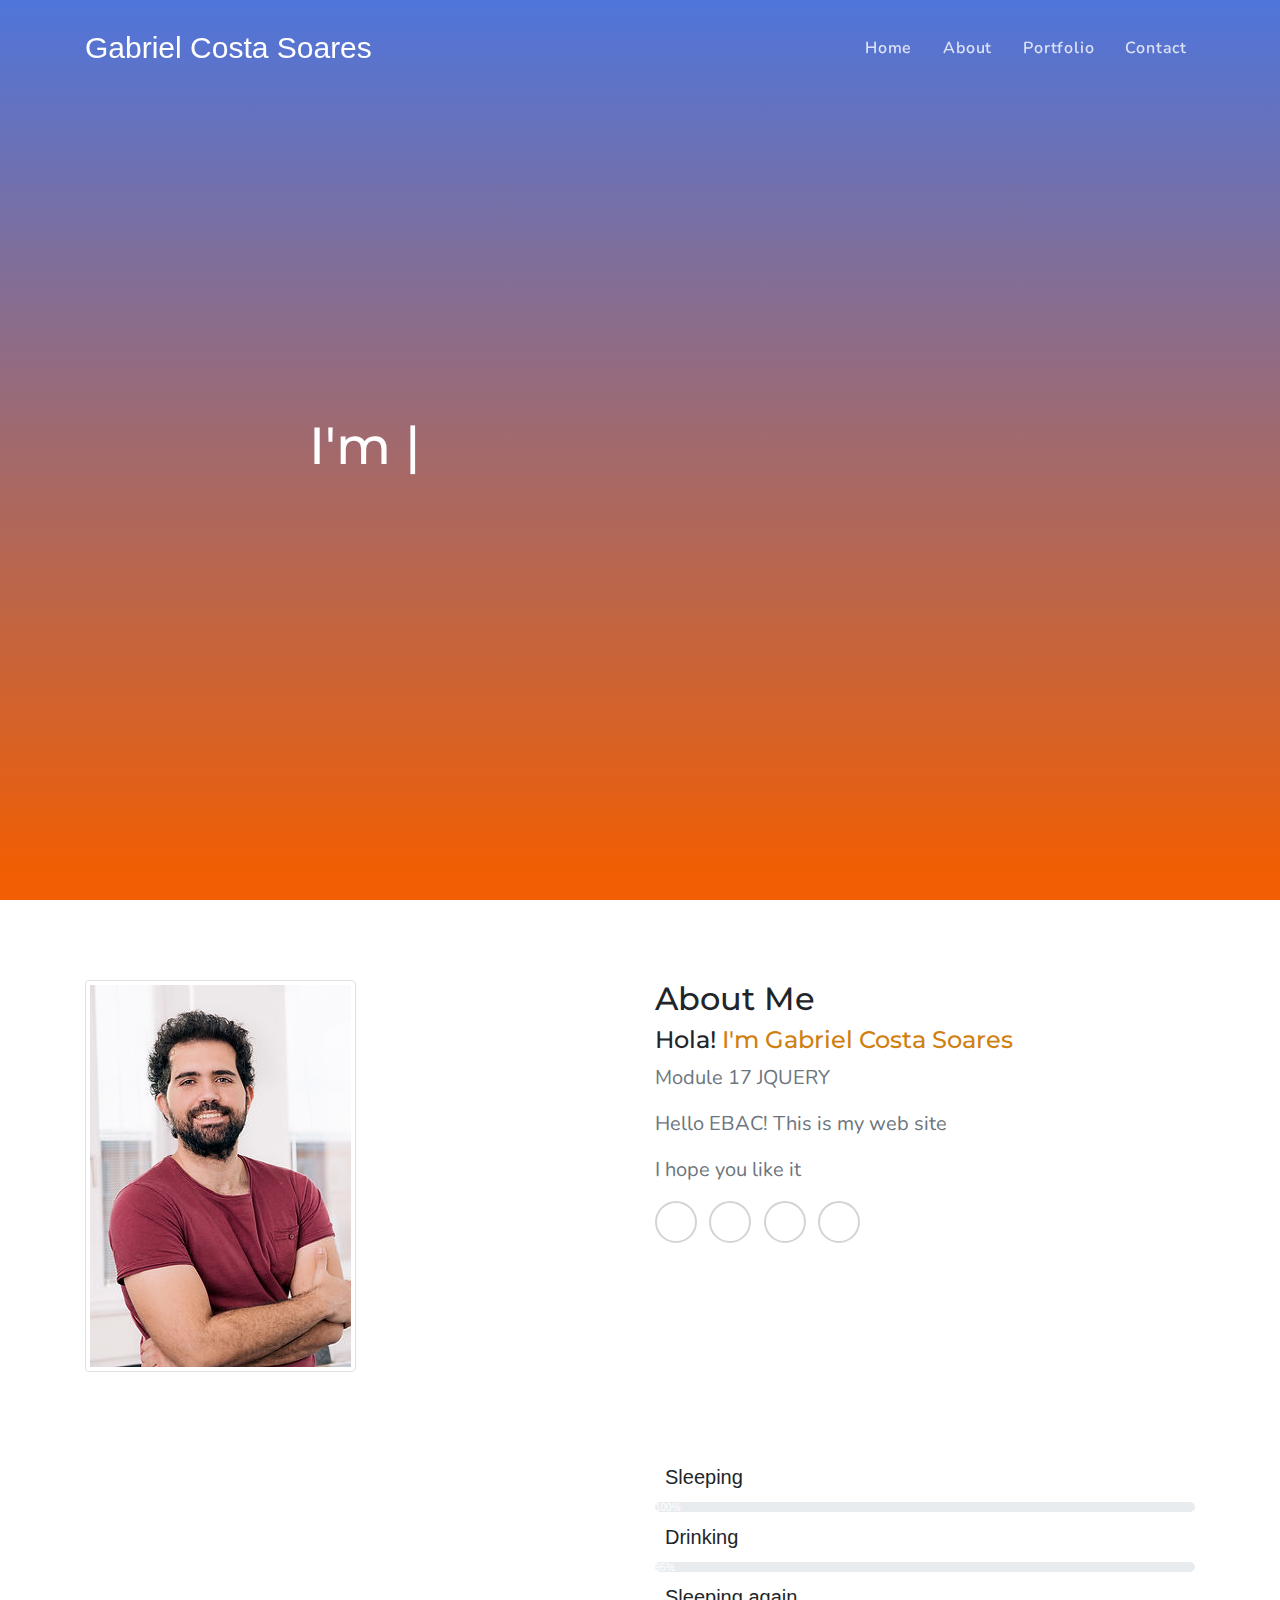
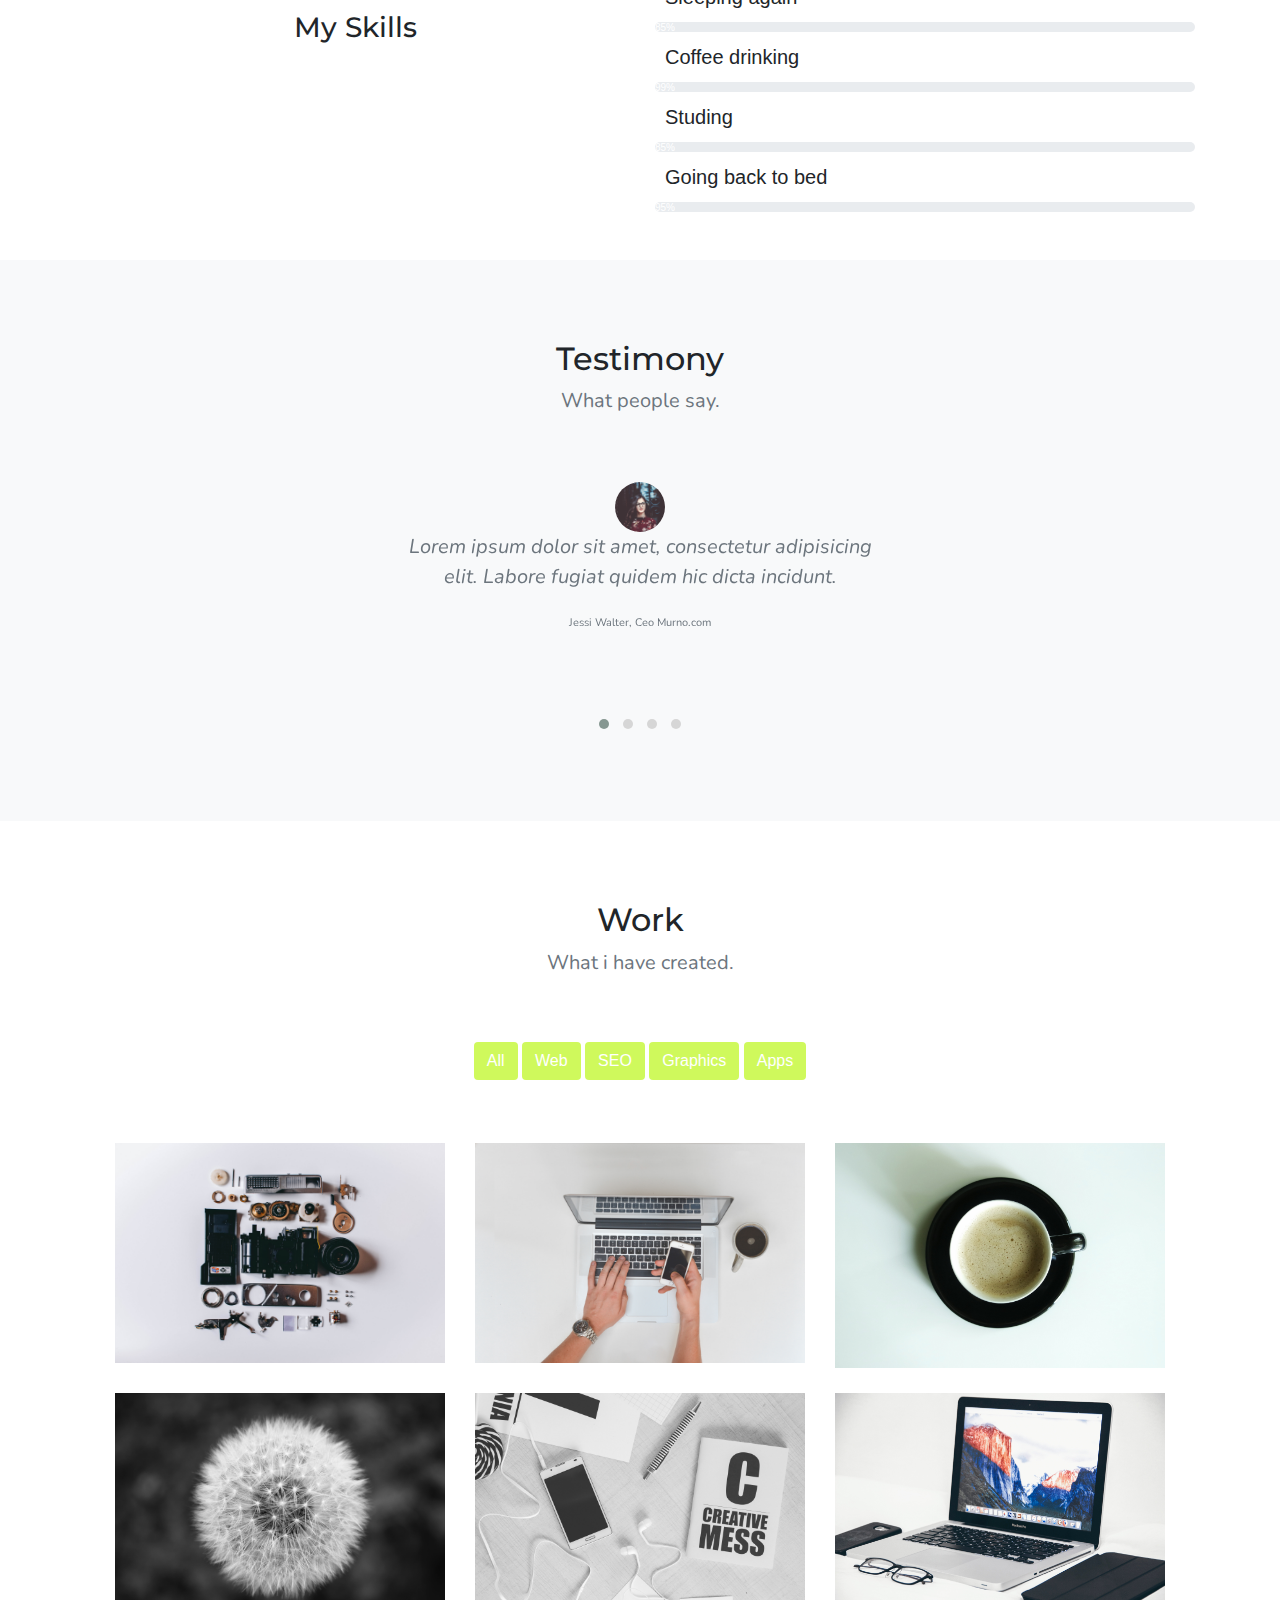
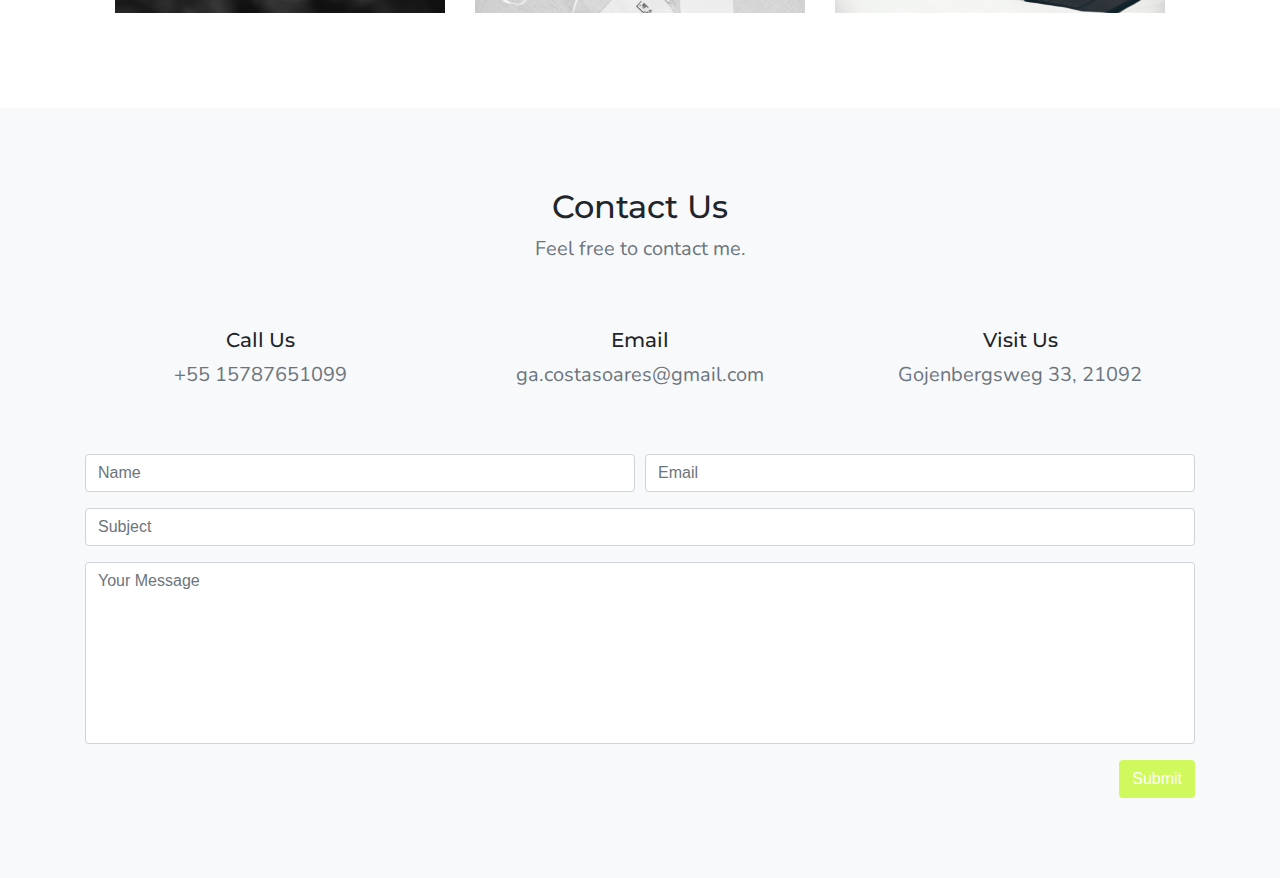
<file: Projeto IV/index.html>
<!DOCTYPE html>
<html lang="en">
<head>
  <meta charset="UTF-8">
  <meta name="viewport" content="width=device-width, initial-scale=1.0">
  <meta http-equiv="X-UA-Compatible" content="ie=edge">
  <link rel="stylesheet" href="css/style.css">
  <link rel="stylesheet" href="lib/bootstrap/css/bootstrap.min.css">
  <link rel="stylesheet" href="lib/owl.carousel.min.css">
  <link rel="stylesheet" href="lib/owl.theme.default.min.css">
  <link rel="icon" href="images/fav.ico">
  <link rel="stylesheet" href="https://use.fontawesome.com/releases/v5.8.1/css/all.css" integrity="sha384-50oBUHEmvpQ+1lW4y57PTFmhCaXp0ML5d60M1M7uH2+nqUivzIebhndOJK28anvf" crossorigin="anonymous">
  <link href="https://fonts.googleapis.com/css?family=Montserrat:400,600,700|Nunito:400,700" rel="stylesheet">
  <link rel="stylesheet" href="lib/animate.css">
  <title>Gabriel Costa Soares Photography</title>
</head>
<body>
  <div class="preloader">
    <div class="circle"></div>
  </div>

  <nav class="navbar navbar-expand-md  sticky  fixed-top r-nav">
    <div class="container">

      <a class="navbar-brand animated fadeInLeft" href="#">Gabriel Costa Soares</a>
      <button class="navbar-toggler" type="button" data-toggle="collapse" data-target="#navbarId" >
        <span><i class="fas fa-bars hamburger"></i></span>
      </button>

      <div class="collapse navbar-collapse" id="navbarId">
        <ul class="navbar-nav ml-auto">
          <li class="nav-item animated fadeInRight">
            <a class="nav-link" href="#home">Home <span class="sr-only">(current)</span></a>
          </li>
          <li class="nav-item animated fadeInRight">
            <a class="nav-link" href="#about">About</a>
          </li>
          <li class="nav-item animated fadeInRight">
            <a class="nav-link" href="#work">Portfolio</a>
          </li>
          <li class="nav-item animated fadeInRight">
            <a class="nav-link" href="#contact">Contact</a>
          </li>
        </ul>
      </div>
    </div>

  </nav>

  <header id="home">
    <div class="container-fluid header-content">
      <div class="row">
        <div class="col">
          <div class="content-box text-center animated fadeInUp">
            <h1>I'm <span class="element" style="color:rgb(8, 12, 230);"></span></h1>
          </div>
        </div>
      </div>
    </div>
  </header>

  <!-- About Section -->
  <section class="about r-p" id="about">
    <div class="container">
      <div class="row">
        <div class="col-lg-6 way-fade-up">
          <img src="images/profile.jpg" class="img-fluid img-thumbnail" alt="Profile Picture">
        </div>
        <div class="col-lg-6 way-fade-up mt-5 mt-lg-0">
          <h2 class="">About Me</h2>
          <h4 class="">Hola! <span style="color:#d08010;">I'm Gabriel Costa Soares</span></h4>

          <p>Module 17 JQUERY</p>
          <p>Hello EBAC! This is my web site</p>
          <p>I hope you like it</p>
          

          <div class="r-icon">
            <ul class="list-inline">
              <li class="list-inline-item animated slideInUp"><a href="#"><i class="fab fa-facebook"></i></a></li>
              <li class="list-inline-item animated slideInUp"><a href="#"><i class="fab fa-twitter"></i></a></li>
              <li class="list-inline-item animated slideInUp"><a href="#"><i class="fab fa-behance"></i></a></li>
              <li class="list-inline-item animated slideInUp "><a href="#"><i class="fab fa-youtube"></i></a></li>
            </ul>
          </div>
        </div>
      </div>
    </div>
  </section>

  <!-- Experience -->
  <section class="experience  mb-5" id="experience">
    <div class="container">
      <div class="row">
        <div class="col-md-6 text-center d-flex align-items-center justify-content-center way-fade-up"><h3>My Skills</h3></div>
        <div class="col-md-6 way-fade-up">
          <label>Sleeping</label>
          <div class="progress">
            <div class="progress-bar progress-color" role="progressbar" style="width: 0%"  aria-valuenow="0" aria-valuemin="0" aria-valuemax="100">100%</div>
          </div>

          <label>Drinking</label>
          <div class="progress">
            <div class="progress-bar progress-color" role="progressbar" style="width: 0%" aria-valuenow="0" aria-valuemin="0" aria-valuemax="100">95%</div>
          </div>

          <label>Sleeping again</label>
          <div class="progress">
            <div class="progress-bar progress-color" role="progressbar" style="width: 0%" aria-valuenow="0" aria-valuemin="0" aria-valuemax="100">85%</div>
          </div>

          <label>Coffee drinking</label>
          <div class="progress">
            <div class="progress-bar progress-color" role="progressbar" style="width: 0%" aria-valuenow="0" aria-valuemin="0" aria-valuemax="100">99%</div>
          </div>

          <label>Studing</label>
          <div class="progress">
            <div class="progress-bar progress-color" role="progressbar" style="width: 0%" aria-valuenow="0" aria-valuemin="0" aria-valuemax="100">85%</div>
          </div>

          <label>Going back to bed</label>
          <div class="progress">
            <div class="progress-bar progress-color" role="progressbar" style="width: 0%" aria-valuenow="0" aria-valuemin="0" aria-valuemax="100">95%</div>
          </div>
        </div>
      </div>
    </div>
  </section>

  
     



  <!-- Testimony -->
  <section class="testimony r-p  bg-sec" id="testimony">
    <div class="container text-center">
      <div class="row">
        <div class="col way-fade-right">
          <h2>Testimony</h2>
          <p>What people say.</p>
        </div>
      </div>
      <div class="row">
        <div class="col">
          <div class="owl-carousel owl-theme">

            <div class="item">
              <div class="test-item text-center">
                <i class="fas fa-quote-left" ></i>
                <div><img src="images/t1.jpg" class="mx-auto rounded-circle test-img"></div>
                <p class="text-muted font-italic">Lorem ipsum dolor sit amet, consectetur adipisicing elit. Labore fugiat quidem hic dicta incidunt.</p>
                <p class="test-name">Jessi Walter, Ceo Murno.com</p>
              </div>
            </div>

            <div class="item">
              <div class="test-item text-center">
                <i class="fas fa-quote-left "></i>
                <div><img src="images/t2.jpg" class="mx-auto rounded-circle test-img"></div>
                <p class="text-muted font-italic mt-3">Lorem ipsum dolor sit amet, consectetur adipisicing elit. Labore fugiat quidem hic dicta incidunt.</p>
                <p class="test-name">Caron Smith, Ceo Lopra.com</p>
              </div>
            </div>

            <div class="item">
              <div class="test-item text-center">
                <i class="fas fa-quote-left "></i>
                <div><img src="images/t3.jpeg" class="mx-auto rounded-circle test-img"></div>
                <p class="text-muted font-italic">Lorem ipsum dolor sit amet, consectetur adipisicing elit. Labore fugiat quidem hic dicta incidunt.</p>
                <p class="test-name">Alan Harper, Ceo thm.com</p>
              </div>
            </div>

            <div class="item">
              <div class="test-item text-center">
                <i class="fas fa-quote-left "></i>
                <div><img src="images/t4.jpg" class="mx-auto rounded-circle test-img"></div>
                <p class="text-muted font-italic mt-3">Lorem ipsum dolor sit amet, consectetur adipisicing elit. Labore fugiat quidem hic dicta incidunt.</p>
                <p class="test-name">Jessi Walter, Ceo Murno.com</p>
              </div>
            </div>

          </div>


        </div>
      </div>
    </div>
  </section>



  <!--  Work -->
  <section class="work  r-p" id="work">
    <div class="container text-center">
      <div class="row">
        <div class="col  mb-5 way-fade-left">
          <h2>Work</h2>
          <p>What i have created.</p>
        </div>
      </div>
      <div class="row">
        <div class="col-xs-12 mx-auto mb-5 way-fade-left">
          <button class="btn r-btn" data-filter="all">All</button>
          <button class ="btn r-btn" data-filter="1">Web</button>
          <button class ="btn r-btn" data-filter="2">SEO</button>
          <button class ="btn r-btn" data-filter="3">Graphics</button>
          <button class ="btn r-btn" data-filter="4">Apps</button>
        </div>
      </div>
      <div class="container ">
        <div class="row filter-container mx-auto img-loaded">

          <div class="col-xs-6 col-sm-4 col-md-4 filtr-item card-wrapper " data-category="1,2">
            <div>
              <img src="images/w1.jpg" class="img-fluid" alt="" >
            </div>
          </div>

          <div class="col-xs-6 col-sm-4 col-md-4 filtr-item card-wrapper " data-category="4,2">
            <div>
              <img src="images/w2.jpg" class="img-fluid" alt="" >
            </div>
          </div>

          <div class="col-xs-6 col-sm-4 col-md-4 filtr-item card-wrapper " data-category="1,4,2">
            <div>
              <img src="images/w8.jpg" class="img-fluid" alt="" >
            </div>
          </div>

          <div class="col-xs-6 col-sm-4 col-md-4 filtr-item card-wrapper " data-category="4,3,2">
            <div>
              <img src="images/w6.jpg" class="img-fluid" alt="" >
            </div>
          </div>

          <div class="col-xs-6 col-sm-4 col-md-4 filtr-item card-wrapper " data-category="4,3,2">
            <div>
              <img src="images/w5.jpg" class="img-fluid" alt="" >
            </div>
          </div>
          <div class="col-xs-6 col-sm-4 col-md-4 filtr-item card-wrapper " data-category="4,3,2">
            <div>
              <img src="images/w7.jpg" class="img-fluid" alt="" >
            </div>
          </div>

        </div>
      </div>
    </div>

  </section>

  <!-- Contact -->
  <section class="contact r-p bg-sec" id="contact">
    <div class="container text-center">
      <div class="row">
        <div class="col way-fade-left">
          <h2>Contact Us</h2>
          <p>Feel free to contact me.</p>
        </div>
      </div>
      <div class="row mt-5 way-fade-left ">
        <div class="col-md-4">
          <div class="r-icon"> <i class="fas fa-mobile-alt"></i></div>
          <div class="text-center">
            <h5>Call Us</h5>
            <p>+55 15787651099</p>
          </div>
        </div>

        <div class="col-md-4">
          <div class="r-icon"> <i class="far fa-envelope"></i></div>
          <div class="text-center">
            <h5>Email</h5>
            <p class="text-muted">ga.costasoares@gmail.com</p>

          </div>
        </div>

        <div class="col-md-4">
          <div class="r-icon"> <i class="fas fa-map-pin"></i></div>
          <div class="text-center">
            <h5>Visit Us</h5>
            <p class="text-muted">Gojenbergsweg 33, 21092</p>

          </div>
        </div>
      </div>
      <div class="row mt-5">
        <div class="col">
          <form>
            <div class="form-row way-fade-left">
              <div class="form-group col-md-6">

                <input type="text" class="form-control" placeholder="Name">
              </div>
              <div class="form-group col-md-6">

                <input type="email" class="form-control" placeholder="Email">
              </div>
            </div>
            <div class="form-group way-fade-left">
              <input type="text" class="form-control" placeholder="Subject">
            </div>
            <div class="form-group way-fade-left">
              <textarea class="form-control" rows="7" placeholder="Your Message" style="resize:none;"></textarea>
            </div>

            <button type="submit" class="btn r-btn float-right way-fade-left">Submit</button>
          </form>
        </div>
      </div>
    </div>
  </section>

  



  <script src="lib/jquery-3.3.1.min.js"></script>
  <script src="lib/popper.min.js"></script>
  <script src="lib/bootstrap/js/bootstrap.min.js"></script>
  <script src="lib/jquery.smooth-scroll.js"></script>
  <script src="lib/imagesloaded.pkgd.min.js"></script>
  <script src="lib/owl.carousel.min.js"></script>
  <script src="lib/typed.js"></script>
  <script src="lib/jquery.waypoints.min.js"></script>
  <script src="lib/jquery.filterizr.min.js"></script>
  <script src="js/app.js"></script>
</body>
</html>
</file>
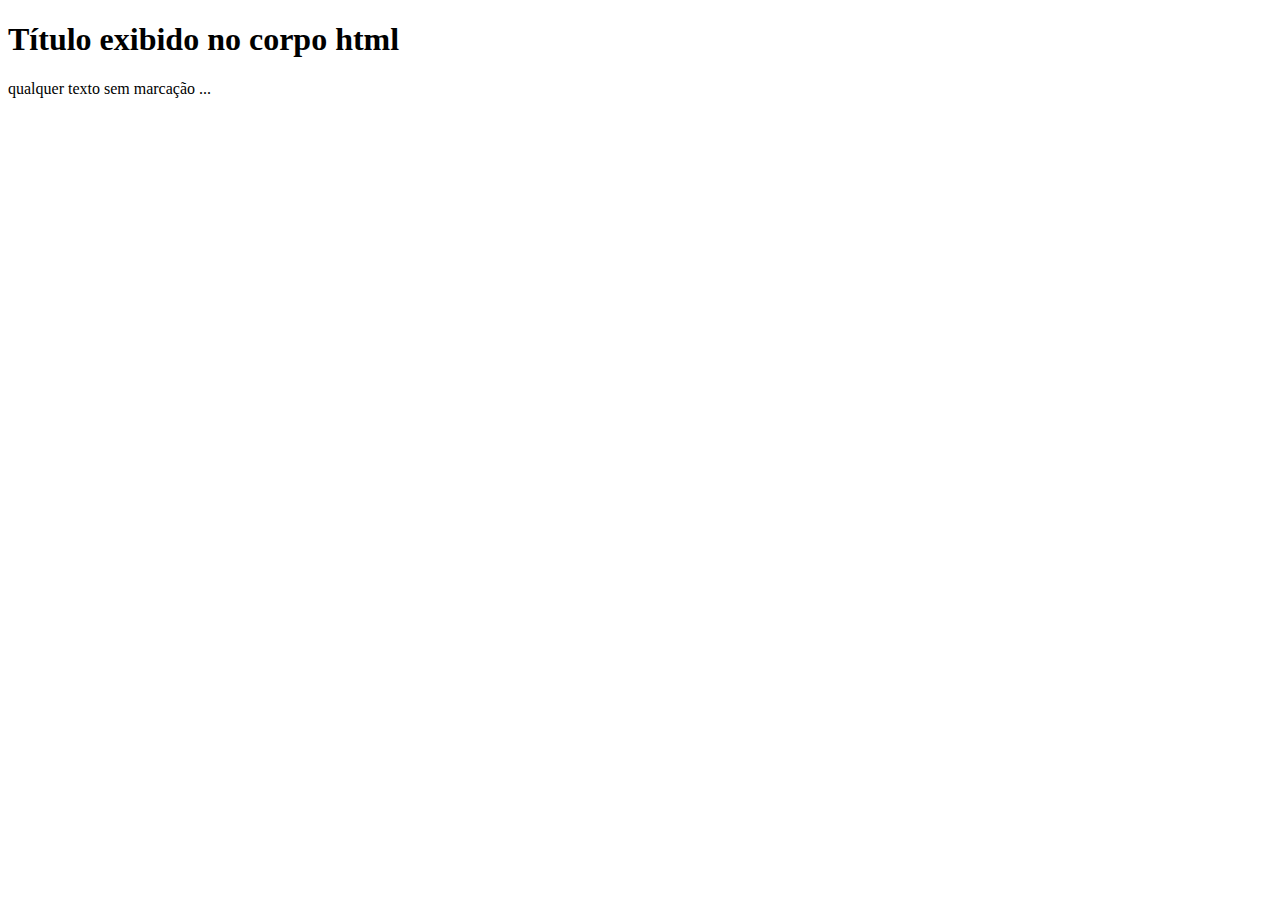
<file: html-css/01-introducao.html>
<!DOCTYPE html>
<html lang="pt_BR">
	<head>
		<meta charset="UTF-8">
		<meta name="viewport" content="width=device-width, initial-scale=1">
		<title>Título da página exibido no navegador</title>
	</head>
	<body>
		<h1>Título exibido no corpo html</h1>
		<p>qualquer texto sem marcação ... </p>
	</body>
</html>
</file>
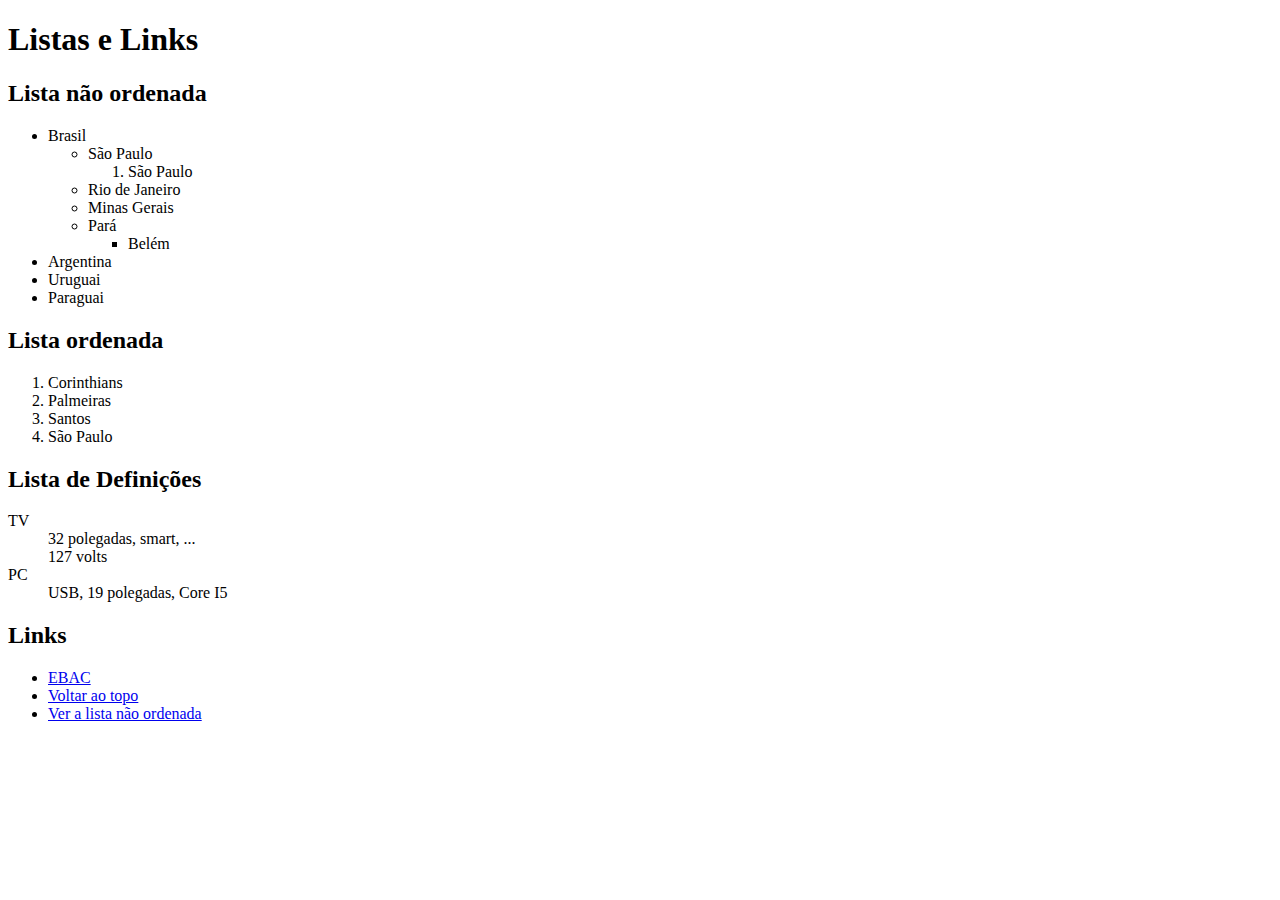
<file: html-css/02-listas-e-links.html>
<!DOCTYPE html>
<html lang="pt-br">
	<head>
		<meta charset="UTF-8">
		<meta name="viewport" content="width=device-width, initial-scale=1">
		<title>HTML Listas e Linksr</title>
	</head>
	<body>
		<h1>Listas e Links</h1>

		<h2 id="lista-nao-ordenada">Lista não ordenada</h2>
		
		<ul>
			<li>
				Brasil
				<ul>
					<li>São Paulo
						<ol>
							<li>São Paulo</li>
						</ol>
					</li>
					<li>Rio de Janeiro</li>
					<li>Minas Gerais</li>
					<li>Pará
						<ul>
							<li>Belém</li>
						</ul>
					</li>
				</ul>
			</li>
			<li>Argentina</li>
			<li>Uruguai</li>
			<li>Paraguai</li>
		</ul>

		<h2>Lista ordenada</h2>

		<ol>
			<li>Corinthians</li>
			<li>Palmeiras</li>
			<li>Santos</li>
			<li>São Paulo</li>
		</ol>

		
		<h2>Lista de Definições</h2>		

		<dl>
			<dt>TV</dt>
				<dd>32 polegadas, smart, ...</dd>
				<dd>127 volts</dd>
			<dt>PC</dt>
				<dd>USB, 19 polegadas, Core I5</dd>
		</dl>

		<h2>Links</h2>

		<nav>
			<ul>

				<!-- 
					CORS 
					Cross-Origin Resource Sharing (Compartilhamento de recursos com origens diferentes
				-->
				<li><a href="https://ebaconline.com.br">EBAC</a></li>
				<li><a href="#top">Voltar ao topo</a> </li>
				<li><a href="#lista-nao-ordenada">Ver a lista não ordenada</a></li>
			</ul>
		</nav>

	</body>
</html>
</file>
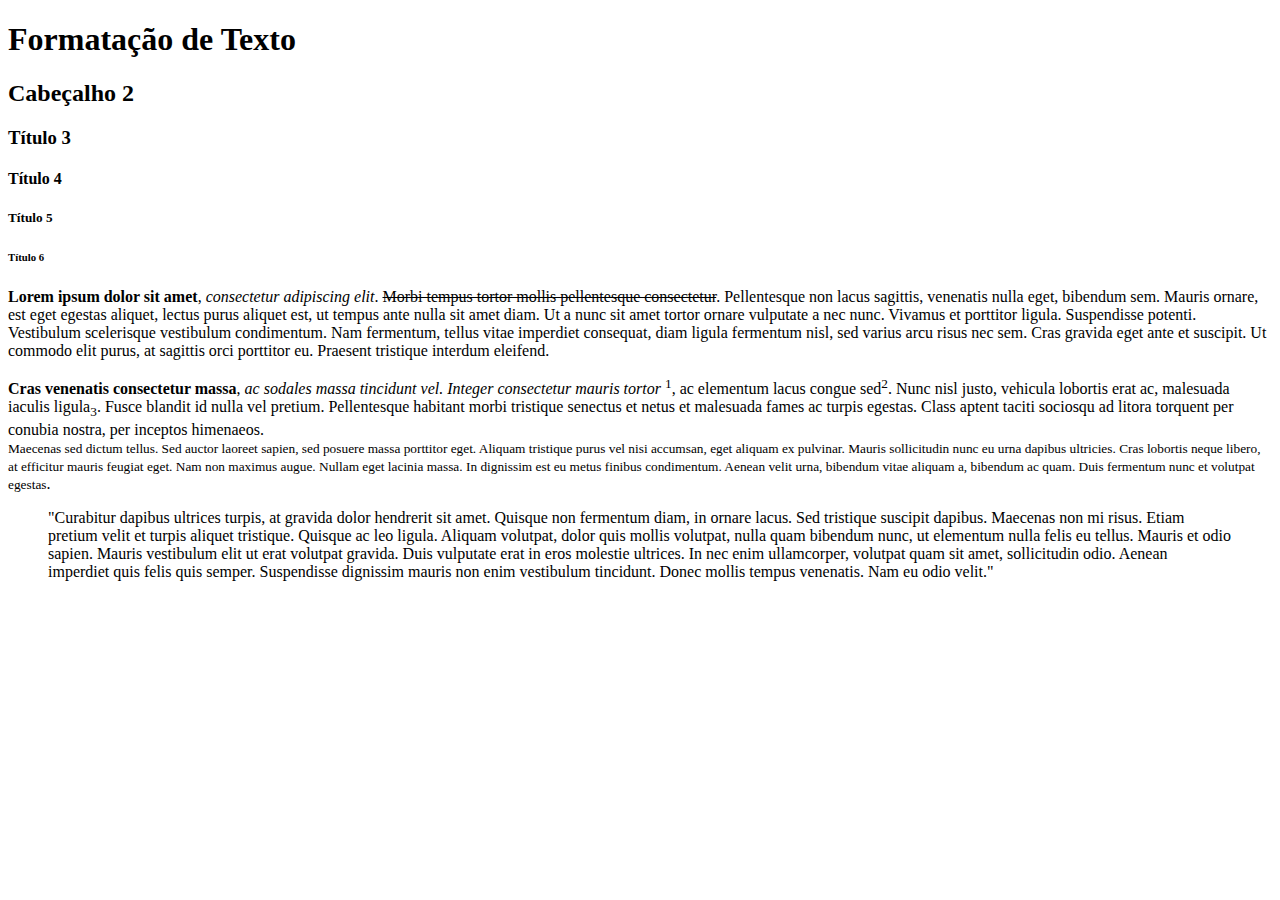
<file: html-css/03-formatacao-de-texto.html>
<!DOCTYPE html>
<html lang="pt-br">
	<head>
		<title>HTML - Formatação de Texto</title>
		<meta charset="UTF-8">
		<meta name="viewport" content="width=device-width, initial-scale=1">
	</head>
	<body>
		<h1>Formatação de Texto</h1>
		<h2>Cabeçalho 2</h2>
		<h3>Título 3</h3>
		<h4>Título 4</h4>
		<h5>Título 5</h5>
		<h6>Título 6</h6>

		<p> <b>Lorem ipsum dolor sit amet</b>, <i>consectetur adipiscing elit</i>. <del>Morbi tempus tortor mollis pellentesque consectetur</del>. Pellentesque non lacus sagittis, venenatis nulla eget, bibendum sem. Mauris ornare, est eget egestas aliquet, lectus purus aliquet est, ut tempus ante nulla sit amet diam. Ut a nunc sit amet tortor ornare vulputate a nec nunc. Vivamus et porttitor ligula. Suspendisse potenti. Vestibulum scelerisque vestibulum condimentum. Nam fermentum, tellus vitae imperdiet consequat, diam ligula fermentum nisl, sed varius arcu risus nec sem. Cras gravida eget ante et suscipit. Ut commodo elit purus, at sagittis orci porttitor eu. Praesent tristique interdum eleifend.</p>

		<p> <strong>Cras venenatis consectetur massa</strong>, <em>ac sodales massa tincidunt vel. Integer consectetur mauris tortor</em> <sup>1</sup>, ac elementum lacus congue sed<sup>2</sup>. Nunc nisl justo, vehicula lobortis erat ac, malesuada iaculis ligula<sub>3</sub>. Fusce blandit id nulla vel pretium. Pellentesque habitant morbi tristique senectus et netus et malesuada fames ac turpis egestas. Class aptent taciti sociosqu ad litora torquent per conubia nostra, per inceptos himenaeos. <br> <small>Maecenas sed dictum tellus. Sed auctor laoreet sapien, sed posuere massa porttitor eget. Aliquam tristique purus vel nisi accumsan, eget aliquam ex pulvinar. Mauris sollicitudin nunc eu urna dapibus ultricies. Cras lobortis neque libero, at efficitur mauris feugiat eget. Nam non maximus augue. Nullam eget lacinia massa. In dignissim est eu metus finibus condimentum. Aenean velit urna, bibendum vitae aliquam a, bibendum ac quam. Duis fermentum nunc et volutpat egestas</small>.</p>

		<blockquote>"Curabitur dapibus ultrices turpis, at gravida dolor hendrerit sit amet. Quisque non fermentum diam, in ornare lacus. Sed tristique suscipit dapibus. Maecenas non mi risus. Etiam pretium velit et turpis aliquet tristique. Quisque ac leo ligula. Aliquam volutpat, dolor quis mollis volutpat, nulla quam bibendum nunc, ut elementum nulla felis eu tellus. Mauris et odio sapien. Mauris vestibulum elit ut erat volutpat gravida. Duis vulputate erat in eros molestie ultrices. In nec enim ullamcorper, volutpat quam sit amet, sollicitudin odio. Aenean imperdiet quis felis quis semper. Suspendisse dignissim mauris non enim vestibulum tincidunt. Donec mollis tempus venenatis. Nam eu odio velit."</blockquote>



	</body>
</html>
</file>
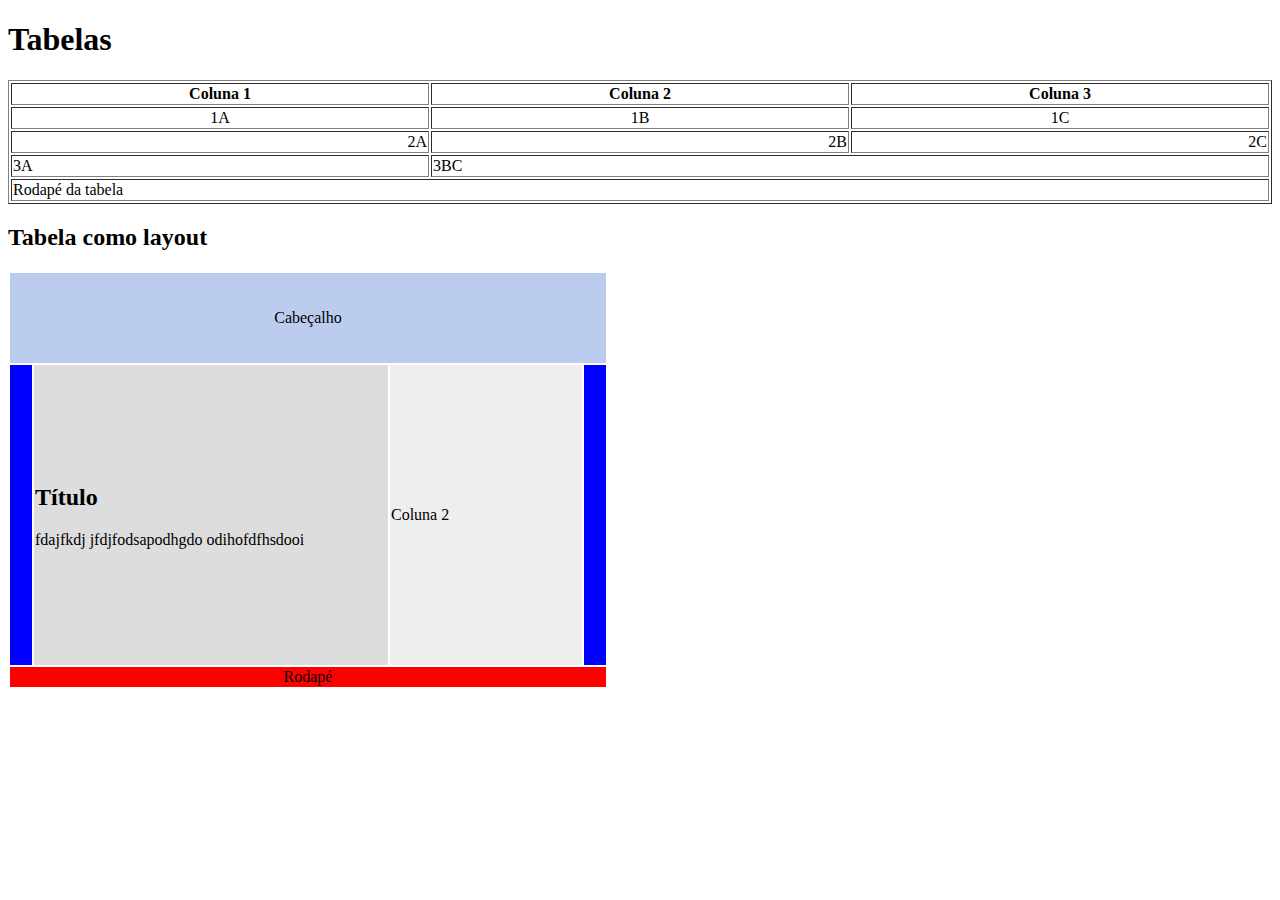
<file: html-css/04-tabelas.html>
<!DOCTYPE html>
<html lang="pt-br">
	<head>
		<title>HTML - Tabelas</title>
		<meta charset="UTF-8">
		<meta name="viewport" content="width=device-width, initial-scale=1">
	</head>
	<body>

		<h1>Tabelas</h1>

		<table border="1" width="100%">
			<thead>
				<tr>
					<th>Coluna 1</th>
					<th>Coluna 2</th>
					<th>Coluna 3</th>
				</tr>
			</thead>
			<tbody>	
				<tr align="center">
					<td>1A</td>
					<td>1B</td>
					<td>1C</td>
				</tr>
				<tr align="right">
					<td>2A</td>
					<td>2B</td>
					<td>2C</td>
				</tr>
				<tr>
					<td>3A</td>
					<td colspan="2">3BC</td>
				</tr>
			</tbody>
			<tfoot>
				<tr>
					<td colspan="3">Rodapé da tabela</td>
				</tr>
			</tfoot>
		</table>


		<h2>Tabela como layout</h2>

		<table width="600">
			<tr height="90">
				<td colspan="4" bgcolor="#BBCCEE" align="center"> Cabeçalho</td>
			</tr>
			<tr height="300">
				<td width="20" bgcolor="#0000FF"></td>
				<td width="60%" bgcolor="#DDDDDD">
					<h2>Título</h2>
					<p>fdajfkdj jfdjfodsapodhgdo odihofdfhsdooi</p>

				</td>
				<td bgcolor="#EEEEEE">Coluna 2</td>
				<td width="20"bgcolor="#0000FF"></td>
			</tr>
			<tr>
				<td bgcolor="#FF0000" colspan="4" align="center">Rodapé</td>
			</tr>
		</table>

	</body>
</html>
</file>
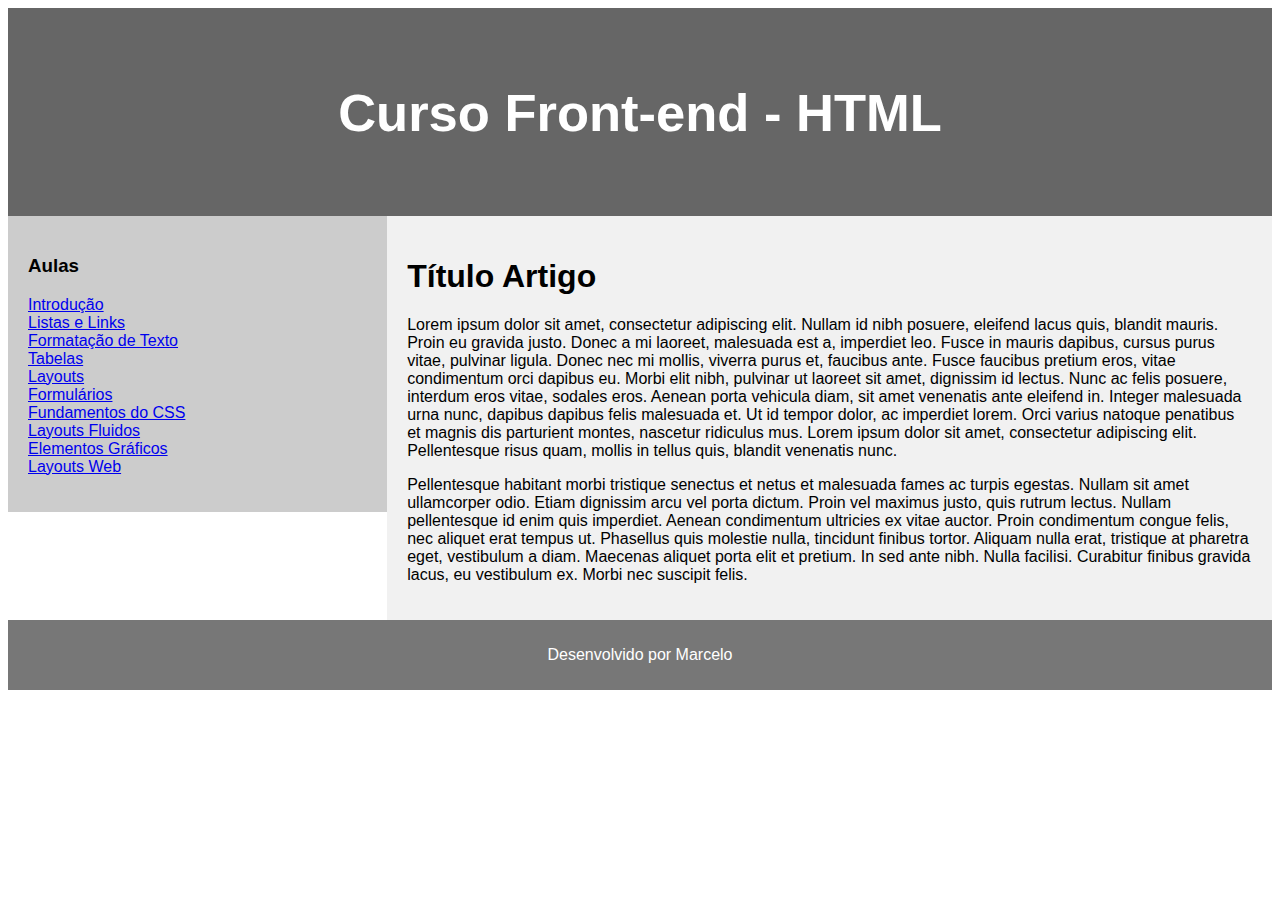
<file: html-css/05-layouts.html>
<!DOCTYPE html>
<html lang="pt-br">
	<head>
		<title>HTML - Layouts</title>
		<meta charset="UTF-8">
		<meta name="viewport" content="width=device-width, initial-scale=1">
		<style>
			* {
			  box-sizing: border-box;
			}

			body {
			  font-family: Arial, Helvetica, sans-serif;
			}

			/* Style the header */
			header {
			  background-color: #666;
			  padding: 30px;
			  text-align: center;
			  font-size: 35px;
			  color: white;
			}

			/* Create two columns/boxes that floats next to each other */
			nav {
			  float: left;
			  width: 30%;
			   
			  background: #ccc;
			  padding: 20px;
			}

			/* Style the list inside the menu */
			nav ul {
			  list-style-type: none;
			  padding: 0;
			}

			article {
			  float: left;
			  padding: 20px;
			  width: 70%;
			  background-color: #f1f1f1;
			}

			/* Clear floats after the columns */
			section::after {
			  background: #ccc;
			  content: "";
			  display: table;
			  clear: both;
			}

			/* Style the footer */
			footer {
			  background-color: #777;
			  padding: 10px;
			  text-align: center;
			  color: white;
			}

			/* Responsive layout - makes the two columns/boxes stack on top of each other instead of next to each other, on small screens */
			@media (max-width: 600px) {
			  nav, article {
			    width: 100%;
			    height: auto;
			  }
			}
			</style>
	</head>
	<body>

		<header>
			<h2>Curso Front-end - HTML</h2>
		</header>

		<section>

			<nav>
				<h3>Aulas</h3>
				<ul class="navegacao">
					<li><a href="01-introducao.html">Introdução</a></li>
					<li><a href="02-listas-e-links.html">Listas e Links</a></li>
					<li><a href="03-formatacao-de-texto.html">Formatação de Texto</a></li>
					<li><a href="04-tabelas.html">Tabelas</a></li>
					<li><a href="05-layouts.html">Layouts</a></li>
					<li><a href="06-formularios.html">Formulários</a></li>
					<li><a href="07-fundamentos-css.html">Fundamentos do CSS</a></li>
					<li><a href="08-layouts-fluidos.html">Layouts Fluidos</a></li>
					<li><a href="09-elementos-graficos.html">Elementos Gráficos</a></li>
					<li><a href="10-layouts-web.html">Layouts Web</a></li>
				</ul>
			</nav>

			<article>

				<h1>Título Artigo</h1>

				<p>Lorem ipsum dolor sit amet, consectetur adipiscing elit. Nullam id nibh posuere, eleifend lacus quis, blandit mauris. Proin eu gravida justo. Donec a mi laoreet, malesuada est a, imperdiet leo. Fusce in mauris dapibus, cursus purus vitae, pulvinar ligula. Donec nec mi mollis, viverra purus et, faucibus ante. Fusce faucibus pretium eros, vitae condimentum orci dapibus eu. Morbi elit nibh, pulvinar ut laoreet sit amet, dignissim id lectus. Nunc ac felis posuere, interdum eros vitae, sodales eros. Aenean porta vehicula diam, sit amet venenatis ante eleifend in. Integer malesuada urna nunc, dapibus dapibus felis malesuada et. Ut id tempor dolor, ac imperdiet lorem. Orci varius natoque penatibus et magnis dis parturient montes, nascetur ridiculus mus. Lorem ipsum dolor sit amet, consectetur adipiscing elit. Pellentesque risus quam, mollis in tellus quis, blandit venenatis nunc.</p>

				<p>Pellentesque habitant morbi tristique senectus et netus et malesuada fames ac turpis egestas. Nullam sit amet ullamcorper odio. Etiam dignissim arcu vel porta dictum. Proin vel maximus justo, quis rutrum lectus. Nullam pellentesque id enim quis imperdiet. Aenean condimentum ultricies ex vitae auctor. Proin condimentum congue felis, nec aliquet erat tempus ut. Phasellus quis molestie nulla, tincidunt finibus tortor. Aliquam nulla erat, tristique at pharetra eget, vestibulum a diam. Maecenas aliquet porta elit et pretium. In sed ante nibh. Nulla facilisi. Curabitur finibus gravida lacus, eu vestibulum ex. Morbi nec suscipit felis.</p>
				
			</article>


		</section>

		<footer>
			<p>Desenvolvido por Marcelo</p>
		</footer>
		
	</body>
</html>
</file>
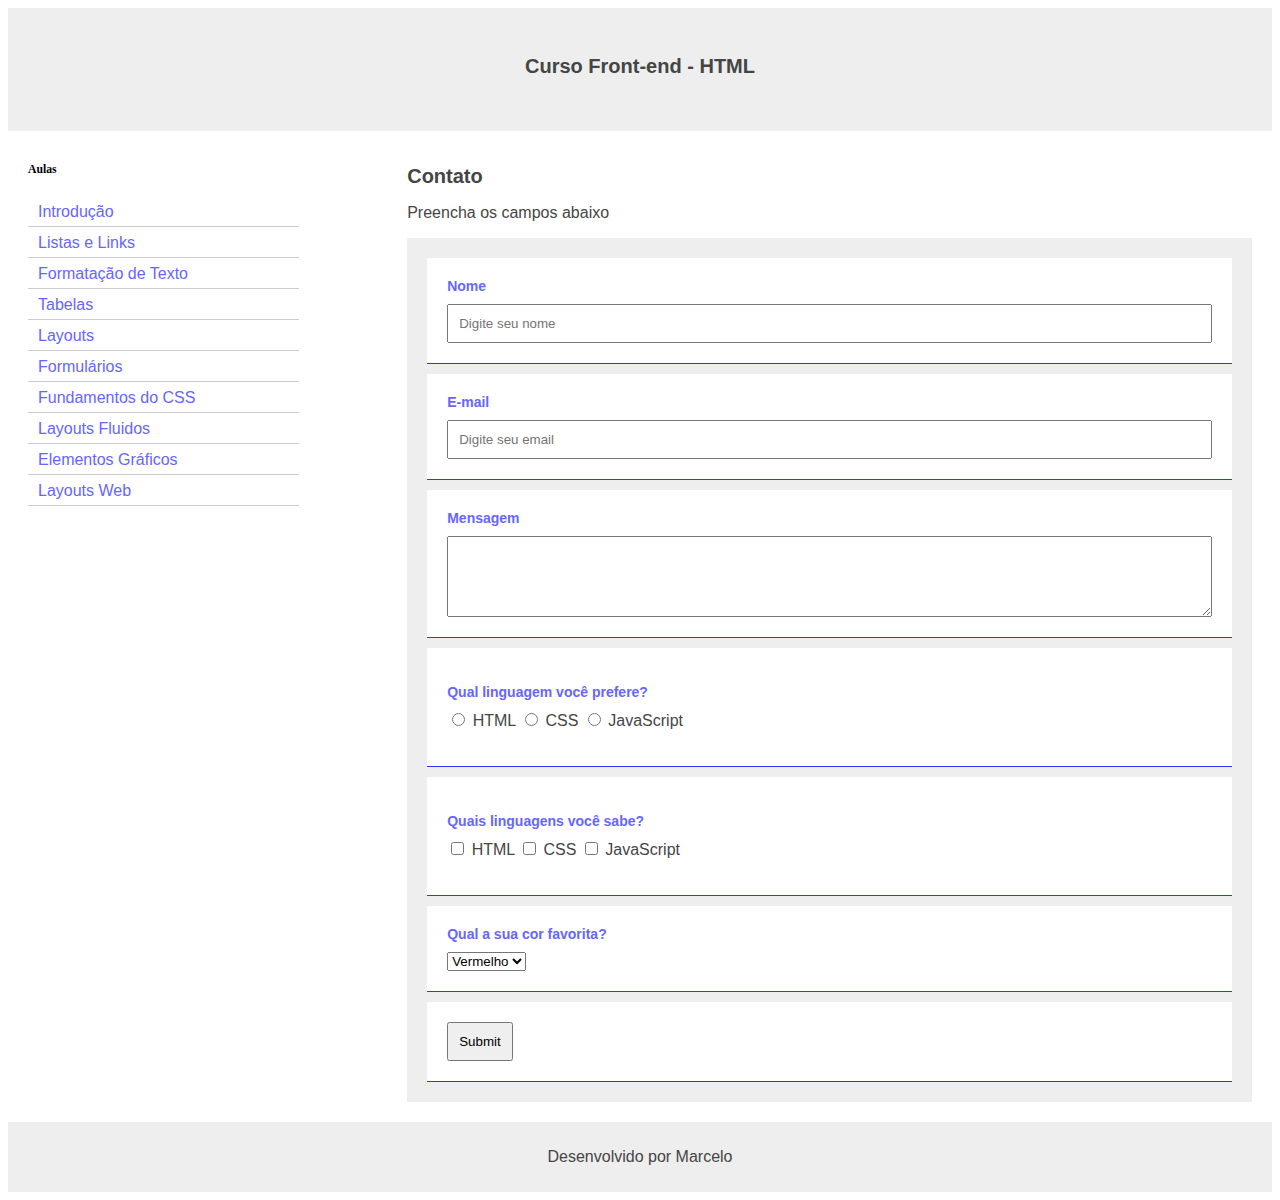
<file: html-css/06-formularios.html>
<!DOCTYPE html>
<html lang="pt-br">
	<head>
		<title>HTML - Formulário Fale Conosco</title>
		<meta charset="UTF-8">
		<meta name="viewport" content="width=device-width, initial-scale=1">
		<link rel="stylesheet" type="text/css" href="./css/style.css">
	</head>
	<body>

		<header>
			<h2>Curso Front-end - HTML</h2>
		</header>

		<section>

			<nav>
				<h3>Aulas</h3>
				<ul class="navegacao">
					<li><a href="01-introducao.html">Introdução</a></li>
					<li><a href="02-listas-e-links.html">Listas e Links</a></li>
					<li><a href="03-formatacao-de-texto.html">Formatação de Texto</a></li>
					<li><a href="04-tabelas.html">Tabelas</a></li>
					<li><a href="05-layouts.html">Layouts</a></li>
					<li><a href="06-formularios.html">Formulários</a></li>
					<li><a href="07-fundamentos-css.html">Fundamentos do CSS</a></li>
					<li><a href="08-layouts-fluidos.html">Layouts Fluidos</a></li>
					<li><a href="09-elementos-graficos.html">Elementos Gráficos</a></li>
					<li><a href="10-layouts-web.html">Layouts Web</a></li>
				</ul>
			</nav>

			<article>

				<h1>Contato</h1>
				<p>Preencha os campos abaixo</p>

				<form method="post">

					<div>
						<label for="nome">Nome</label>
						<input type="text" name="nome" id="nome" placeholder="Digite seu nome">
					</div>

					<div>
						<label for="email">E-mail</label>
						<input type="email" name="email" id="email" placeholder="Digite seu email">
					</div>

					<div>
						<label for="mensagem">Mensagem</label>
						<textarea name="mensagem" id="mensagem" rows="5"></textarea>
					</div>

					<div>
						<p>
							<label>Qual linguagem você prefere?</label>
							<input type="radio" name="linguagens" value="html"> HTML
							<input type="radio" name="linguagens" value="css"> CSS
							<input type="radio" name="linguagens" value="javascript"> JavaScript
						</p>
					</div>

					<div>
						<p>
							<label>Quais linguagens você sabe?</label>
							<input type="checkbox" name="linguagens" value="html"> HTML
							<input type="checkbox" name="linguagens" value="css"> CSS
							<input type="checkbox" name="linguagens" value="javascript"> JavaScript
						</p>
					</div>

					<div>
						<label>Qual a sua cor favorita?</label>
						<select>
							<option value="Azul">Azul</option>
							<option value="Verde">Verde</option>
							<option value="Vermelho" selected>Vermelho</option>
						</select>
					</div>

					<div>
						<input type="submit" >
					</div>
					

				</form>

			</article>


		</section>

		<footer>
			<p>Desenvolvido por Marcelo</p>
		</footer>
		
	</body>
</html>
</file>
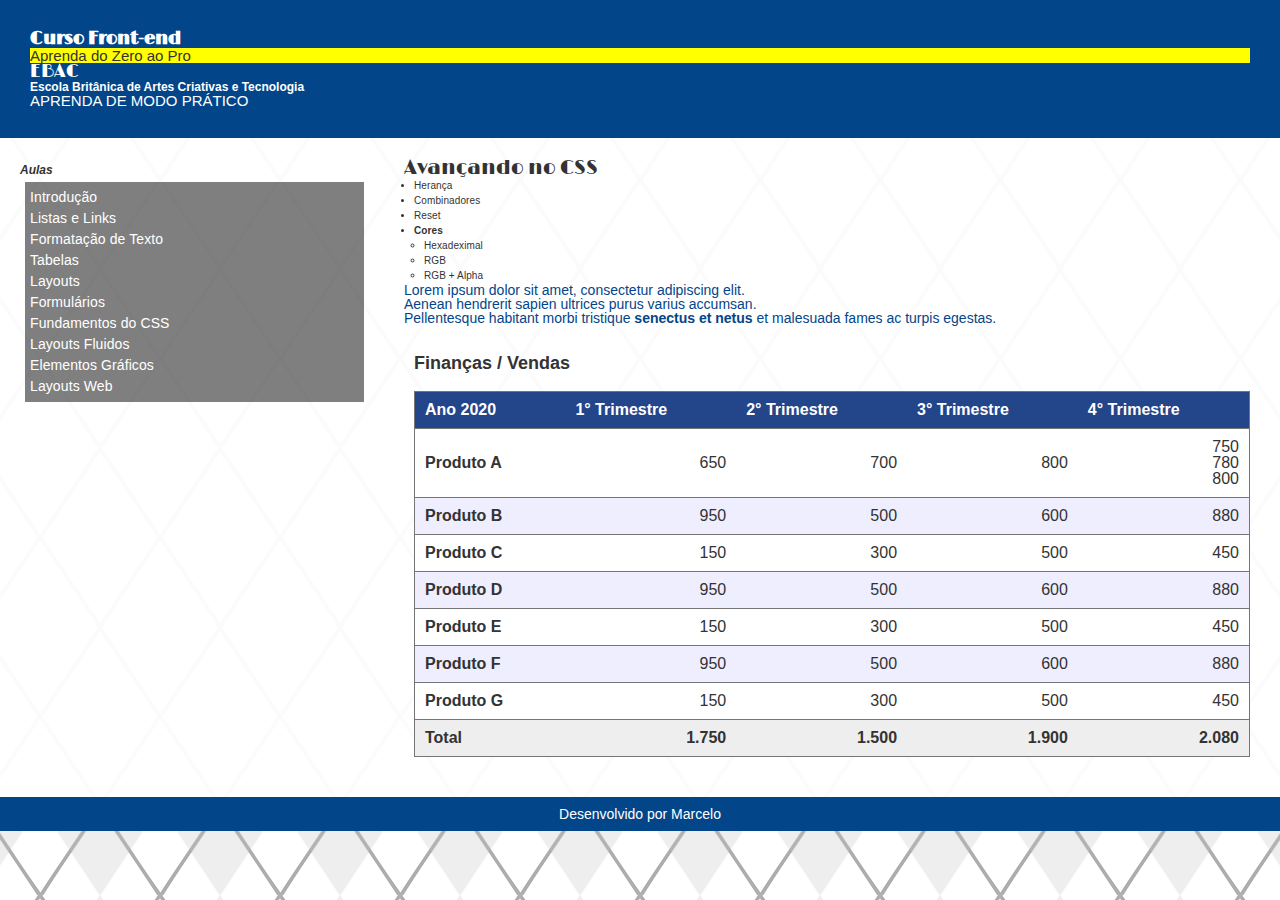
<file: html-css/07-fundamentos-css.html>
<!DOCTYPE html>
<html lang="pt-br">
	<head>
		<title>HTML - Módulo 07</title>
		<meta charset="UTF-8">
		<meta name="viewport" content="width=device-width, initial-scale=1">
		
		<!-- RESET -->
		<link rel="stylesheet" type="text/css" href="./css/reset.css">
		
		<!-- GOOGLE FONTS -->
		<link rel="preconnect" href="https://fonts.gstatic.com">
		<link href="https://fonts.googleapis.com/css2?family=Limelight&display=swap" rel="stylesheet"> 
		
		<!-- Estilos Personalizados -->
		<link rel="stylesheet" type="text/css" href="./css/layout.css">
		<link rel="stylesheet" type="text/css" href="./css/modulo-07.css">
	</head>
	<body>

		<header>
			<h2>Curso Front-end</h2>
			<p>Aprenda do Zero ao Pro</p>
			<div><h2>EBAC</h2></div>
			<h5>Escola Britânica de Artes Criativas e Tecnologia</h5>
			<p>Aprenda de modo prático</p>
		</header>

		<section>

			<nav>
				<h3>Aulas</h3>
				<ul class="navegacao">
					<li><a href="01-introducao.html">Introdução</a></li>
					<li><a href="02-listas-e-links.html">Listas e Links</a></li>
					<li><a href="03-formatacao-de-texto.html">Formatação de Texto</a></li>
					<li><a href="04-tabelas.html">Tabelas</a></li>
					<li><a href="05-layouts.html">Layouts</a></li>
					<li><a href="06-formularios.html">Formulários</a></li>
					<li><a href="07-fundamentos-css.html">Fundamentos do CSS</a></li>
					<li><a href="08-layouts-fluidos.html">Layouts Fluidos</a></li>
					<li><a href="09-elementos-graficos.html">Elementos Gráficos</a></li>
					<li><a href="10-layouts-web.html">Layouts Web</a></li>
				</ul>
			</nav>

			<article>

				
				<h1>Avançando no CSS</h1>

				<ul>
					<li>Herança</li>
					<li>Combinadores</li>
					<li>Reset</li>
					<li>
						<h4>Cores</h4>
						<ul>
							<li>Hexadeximal</li>
							<li>RGB</li>
							<li>RGB + Alpha </li>
						</ul>
					</li>
				</ul>

				<p>Lorem ipsum dolor sit amet, consectetur adipiscing elit.</p>
				<p>Aenean hendrerit sapien ultrices purus varius accumsan.</p> 

				<p>Pellentesque habitant morbi tristique <strong>senectus et netus</strong>  et malesuada fames ac turpis egestas.</p>


				<div class="table-container">

					<h3>Finanças / Vendas</h3>

					<table>
						<thead>
							<tr>
								<th>Ano 2020</th>
								<th>1° Trimestre</th>
								<th>2° Trimestre</th>
								<th>3° Trimestre</th>
								<th>4° Trimestre</th>
							</tr>
						</thead>
						<tbody>
							<tr>
								<td>Produto A</td>
								<td>650</td>
								<td>700</td>
								<td>800</td>
								<td>750
									<br>780
									<br>800
								</td>
							</tr>
							<tr>
								<td>Produto B</td>
								<td>950</td>
								<td>500</td>
								<td>600</td>
								<td>880</td>
							</tr>
							<tr>
								<td>Produto C</td>
								<td>150</td>
								<td>300</td>
								<td>500</td>
								<td>450</td>
							</tr>
							<tr>
								<td>Produto D</td>
								<td>950</td>
								<td>500</td>
								<td>600</td>
								<td>880</td>
							</tr>
							<tr>
								<td>Produto E</td>
								<td>150</td>
								<td>300</td>
								<td>500</td>
								<td>450</td>
							</tr>
							<tr>
								<td>Produto F</td>
								<td>950</td>
								<td>500</td>
								<td>600</td>
								<td>880</td>
							</tr>
							<tr>
								<td>Produto G</td>
								<td>150</td>
								<td>300</td>
								<td>500</td>
								<td>450</td>
							</tr>
						</tbody>
						<tfoot>
							<tr>
								<td>Total</td>
								<td>1.750</td>
								<td>1.500</td>
								<td>1.900</td>
								<td>2.080</td>
							</tr>
						</tfoot>
					</table>
				</div>

			</article>

		</section>

		<footer>
			<p>Desenvolvido por Marcelo</p>
		</footer>
		
	</body>
</html>
</file>
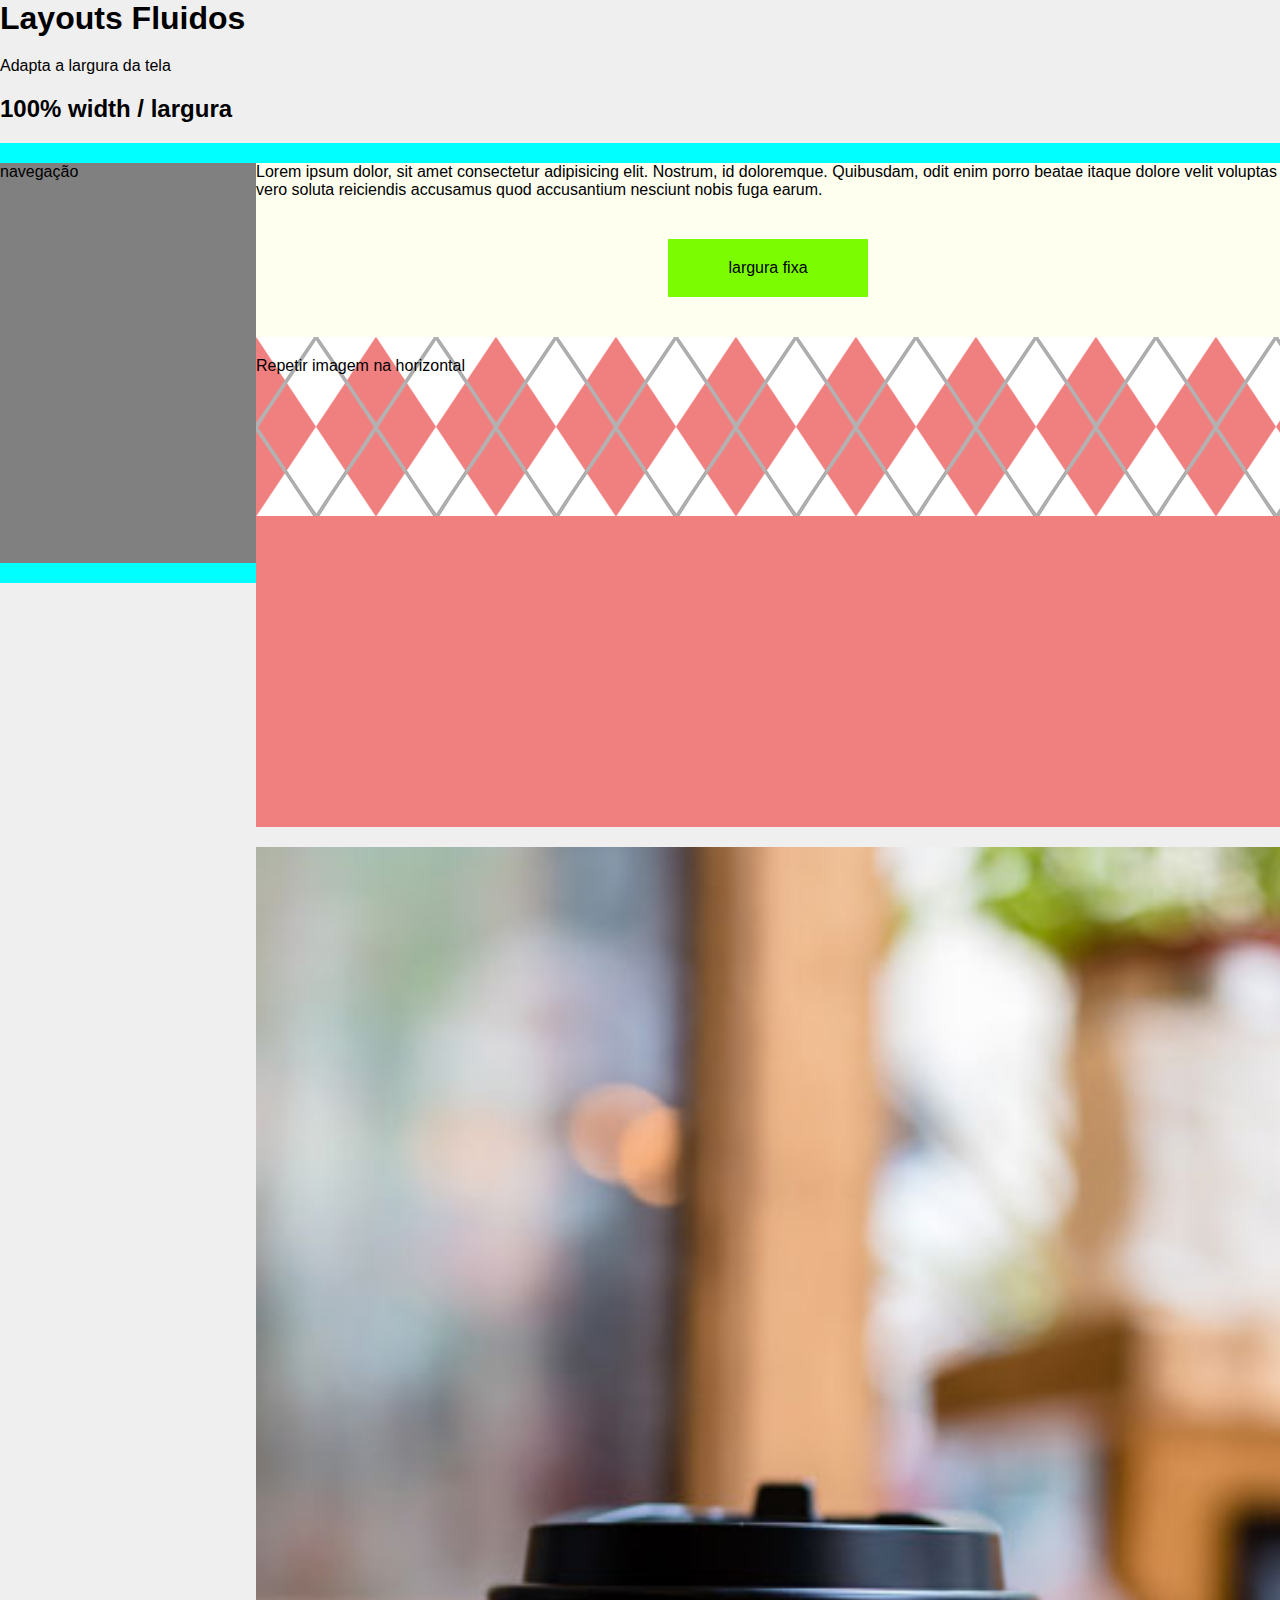
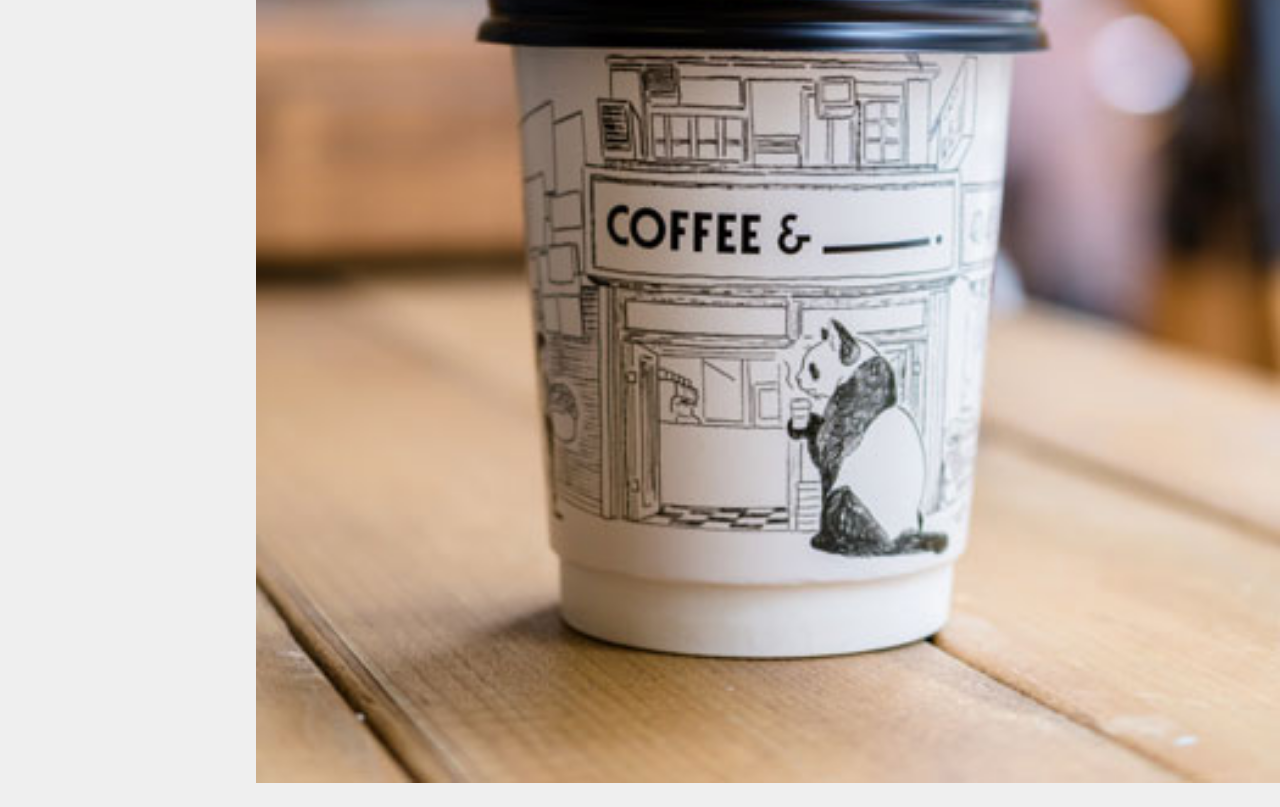
<file: html-css/08-layouts-fluidos.html>
<!DOCTYPE html>
<html lang="en">
<head>
    <meta charset="UTF-8">
    <meta http-equiv="X-UA-Compatible" content="IE=edge">
    <meta name="viewport" content="width=device-width, initial-scale=1.0">
    <link rel="stylesheet" type="text/css" href="./css/layouts-fluidos.css">
    <title>Layouts Fluidos</title>
</head>
<body>

    <h1>Layouts Fluidos</h1>
    <p>Adapta a largura da tela</p>

    <section> 
        <h2>100% width / largura</h2>

        <div class="width-100">

            <nav>
                navegação
            </nav>
            <article>
                Lorem ipsum dolor, sit amet consectetur adipisicing elit. Nostrum, id doloremque. Quibusdam, odit enim porro beatae itaque dolore velit voluptas vero soluta reiciendis accusamus quod accusantium nesciunt nobis fuga earum.

                <div class="fixed-width">
                    largura fixa
                </div>


                <div class="background">
                    Repetir imagem na horizontal
                </div>

                <div>

                    <picture>
                        <source media="(min-width: 280px)" srcset="./images/coffee-sm.jpg">
                        <source media="(min-width: 600px)" srcset="./images/coffee-square.jpg">
                        <img srcset="./images/coffee.jpg" alt="Café">
                    </picture>
                    
                </div>

            </article>

        </div>

    
    </section>

    
</body>
</html>
</file>
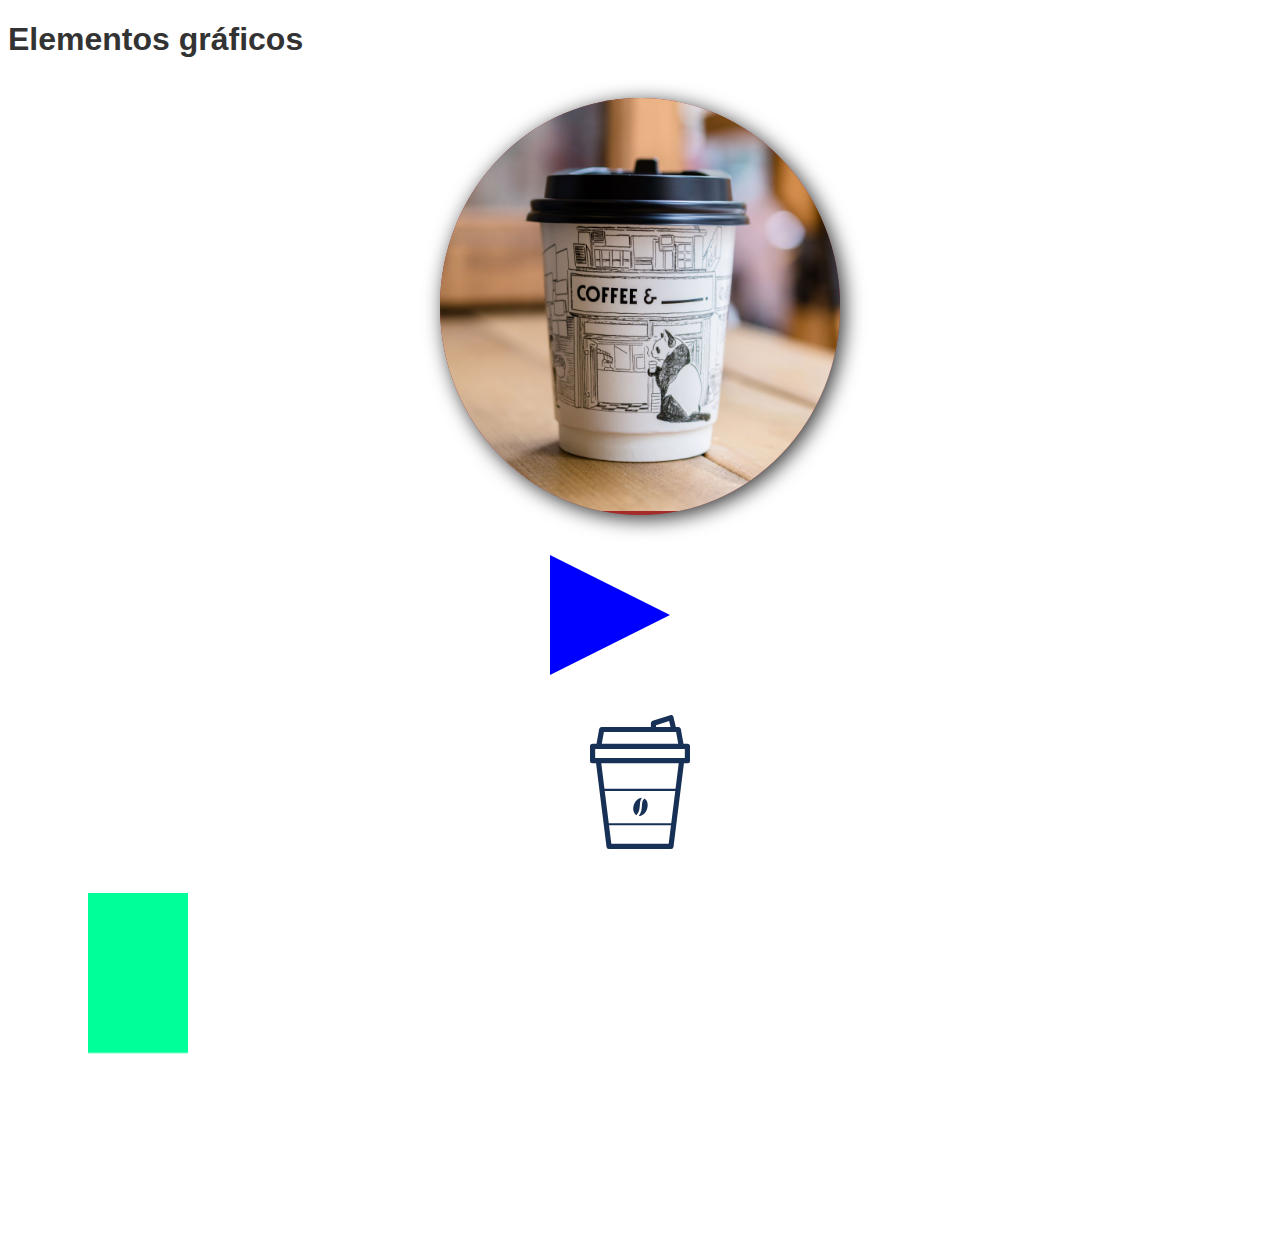
<file: html-css/09-elementos-graficos.html>
<!DOCTYPE html>
<html lang="en">
<head>
    <meta charset="UTF-8">
    <meta http-equiv="X-UA-Compatible" content="IE=edge">
    <meta name="viewport" content="width=device-width, initial-scale=1.0">
    <link rel="stylesheet" type="text/css" href="./css/graficos.css">
    <title>Document</title>
</head>
<body>


    <h1>Elementos gráficos</h1>

    <div id="grafico-01">
        <img src="./images/coffee-square.jpg" alt="café">
    </div>

    <div id="grafico-02">
        
    </div>

    <div id="imagem-vetorial">
        <img src="./images/coffee.svg" alt="café ">
    </div>

    <div>
         <canvas id="canvas"></canvas>
    </div>
  
    <script>
        var canvas = document.getElementById("canvas");
        var ctx = canvas.getContext("2d");
        ctx.fillStyle = "#00FF99";
        ctx.fillRect(80, 0, 100, 80);
    </script>


</body>
</html>
</file>
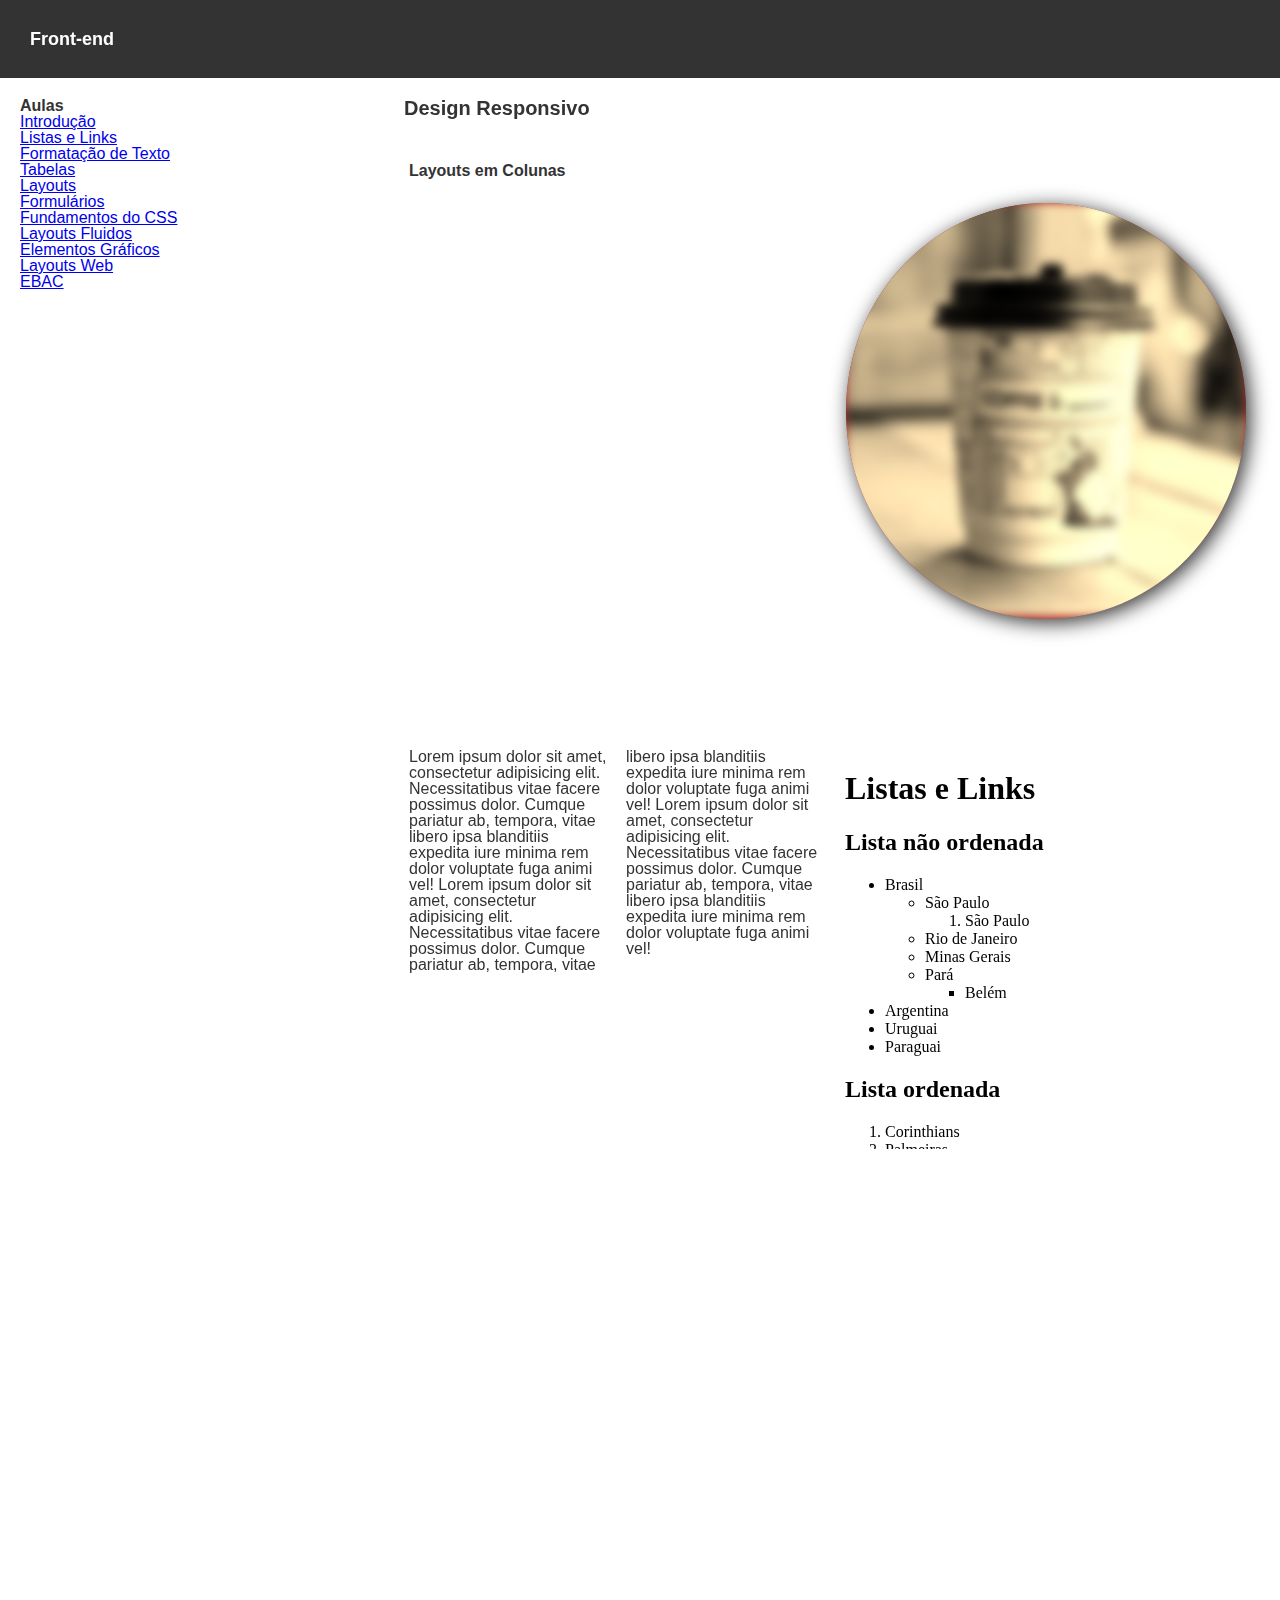
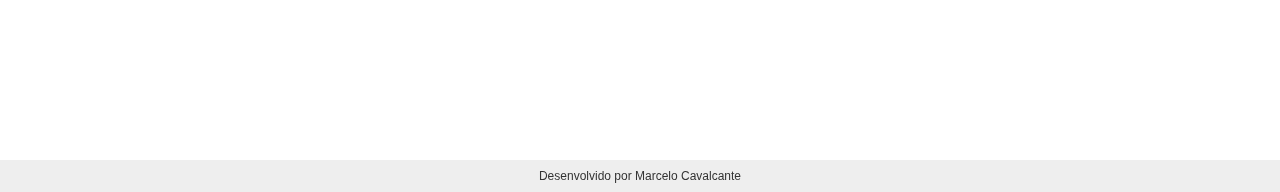
<file: html-css/10-layouts-web.html>
<!DOCTYPE html>
<html lang="pt-br">
	<head>
		<title>Layouts Web</title>
		<meta charset="UTF-8">
		<meta name="viewport" content="width=device-width, initial-scale=1">
		<!-- RESET -->
		<link rel="stylesheet" type="text/css" href="./css/reset.css">	
		<!-- GOOGLE FONTS -->
		<link rel="preconnect" href="https://fonts.gstatic.com">
		<link href="https://fonts.googleapis.com/css2?family=Limelight&display=swap" rel="stylesheet"> 
		<!-- Estilos Personalizados -->
		<link rel="stylesheet" type="text/css" href="./css/reset.css">
		<link rel="stylesheet" type="text/css" href="./css/layout.css">
		<link rel="stylesheet" type="text/css" href="./css/graficos.css">
	</head>
	<body>
		<header>
			<h2>Front-end</h2>
		</header>
		<section>
			<nav>
				<h3>Aulas</h3>
				<ul class="navegacao">
					<li><a href="01-introducao.html">Introdução</a></li>
					<li><a href="02-listas-e-links.html">Listas e Links</a></li>
					<li><a href="03-formatacao-de-texto.html">Formatação de Texto</a></li>
					<li><a href="04-tabelas.html">Tabelas</a></li>
					<li><a href="05-layouts.html">Layouts</a></li>
					<li><a href="06-formularios.html">Formulários</a></li>
					<li><a href="07-fundamentos-css.html">Fundamentos do CSS</a></li>
					<li><a href="08-layouts-fluidos.html">Layouts Fluidos</a></li>
					<li><a href="09-elementos-graficos.html" target="meu_iframe">Elementos Gráficos</a></li>
					<li><a href="10-layouts-web.html">Layouts Web</a></li>
					<li><a href="https://ebaconline.com.br" target="_blank">EBAC</a></li>
				</ul>
			</nav>
			<article>
				<h1>Design Responsivo</h1>
				<div class="coluna">
					<h3>Layouts em Colunas</h3>
					<iframe width="560" height="315" src="https://www.youtube.com/embed/ucI8Lx-3_Uo" title="YouTube video player" frameborder="0" allow="accelerometer; autoplay; clipboard-write; encrypted-media; gyroscope; picture-in-picture" allowfullscreen></iframe>
				</div>
				<div class="coluna">
					<div id="grafico-01">
						<img class="filtro" src="./images/coffee-square.jpg" alt="café">
					</div>
				</div>
				<div class="coluna coluna-3">	
					Lorem ipsum dolor sit amet, consectetur adipisicing elit. Necessitatibus vitae facere possimus dolor. Cumque pariatur ab, tempora, vitae libero ipsa blanditiis expedita iure minima rem dolor voluptate fuga animi vel! Lorem ipsum dolor sit amet, consectetur adipisicing elit. Necessitatibus vitae facere possimus dolor. Cumque pariatur ab, tempora, vitae libero ipsa blanditiis expedita iure minima rem dolor voluptate fuga animi vel! Lorem ipsum dolor sit amet, consectetur adipisicing elit. Necessitatibus vitae facere possimus dolor. Cumque pariatur ab, tempora, vitae libero ipsa blanditiis expedita iure minima rem dolor voluptate fuga animi vel!
				</div>
				<div class="coluna">
					<!-- Cria moldura para carregar uma página dentro de outra -->
					<iframe src="02-listas-e-links.html" width="100%" height="400px" name="meu_iframe"></iframe>
				</div>
				<div class="coluna coluna-100w">
					<iframe src="https://www.google.com/maps/embed?pb=!1m18!1m12!1m3!1d3657.7637970414344!2d-46.65501878521573!3d-23.540996466725186!2m3!1f0!2f0!3f0!3m2!1i1024!2i768!4f13.1!3m3!1m2!1s0x94ce57bc513b0395%3A0xf8caecd88e8edbad!2sEBAC!5e0!3m2!1spt-BR!2sbr!4v1624359793955!5m2!1spt-BR!2sbr" width="100%" height="450" style="border:0;" allowfullscreen="" loading="lazy"></iframe>
				</div>
			</article>
		</section>
		<footer>
			<p>Desenvolvido por Marcelo Cavalcante</p>
		</footer>	
	</body>
</html>
</file>
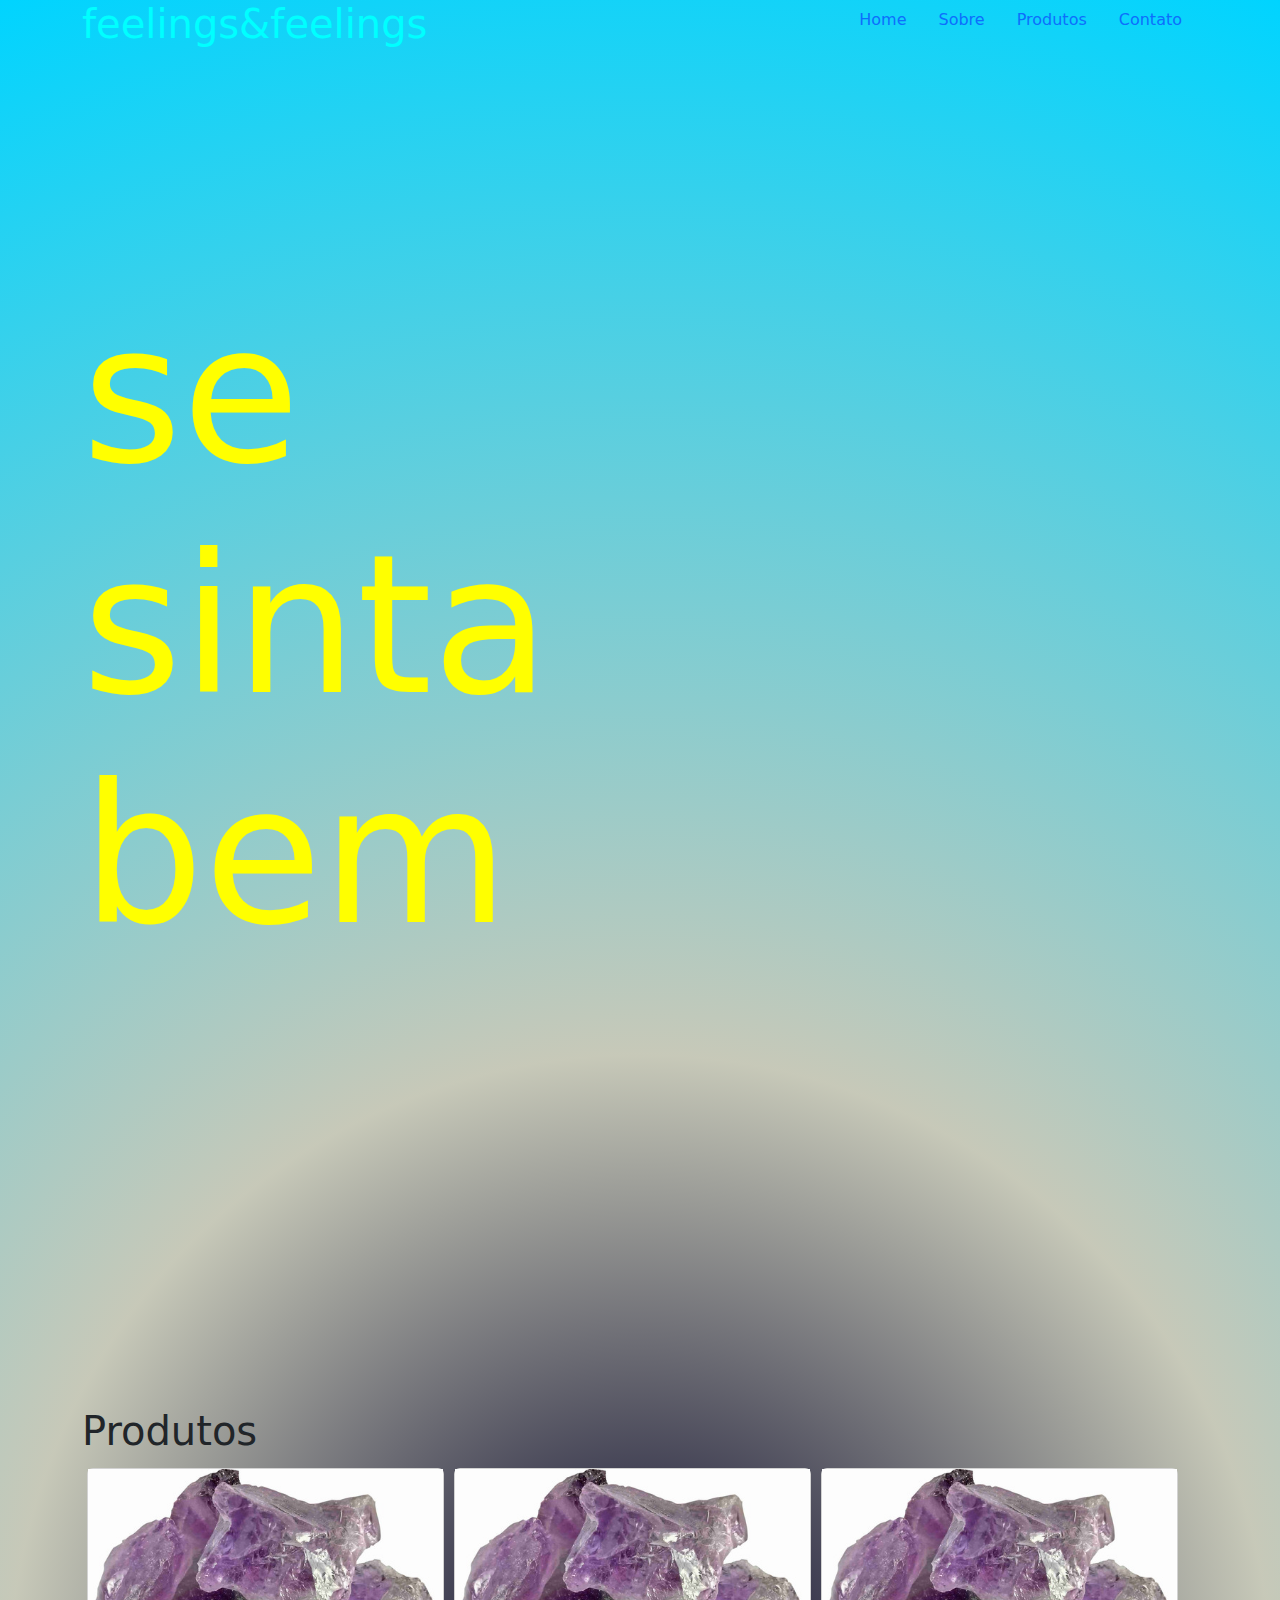
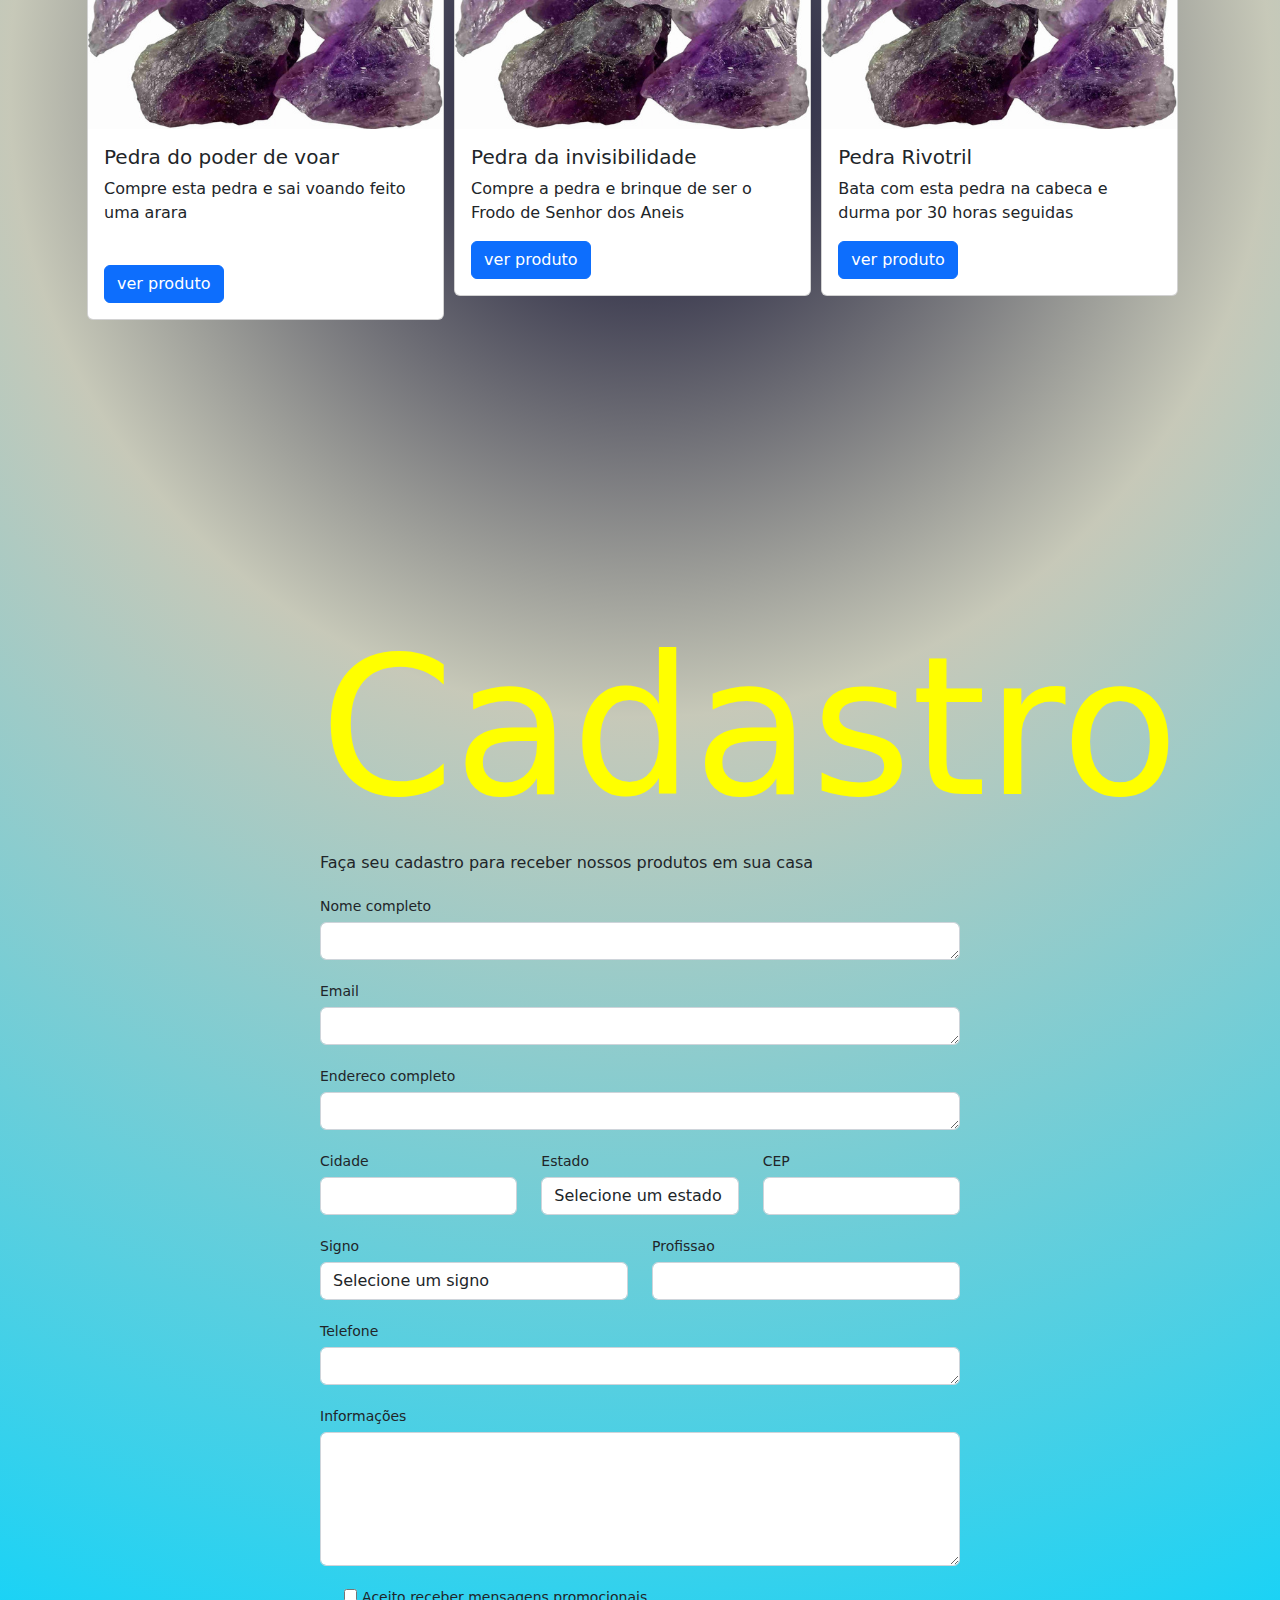
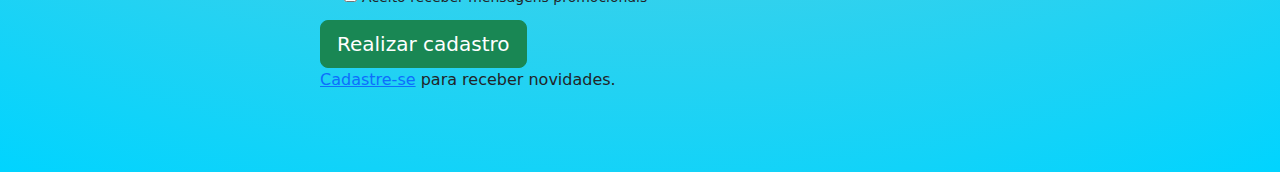
<file: Projeto II/idex.html>
<!DOCTYPE html>
<html lang="en">
<head>
    <meta charset="UTF-8">
    <meta http-equiv="X-UA-Compatible" content="IE=edge">
    <meta name="viewport" content="width=device-width, initial-scale=1.0">
    <link href="./bt/css/bootstrap.min.css" rel="stylesheet">
    <link rel="stylesheet" href="./style.css">
    <title>Document</title>
</head>
<body>

    <header>
        <div class="container">
            <div class="row">
                <div class="col">
                    <h1>feelings&feelings</h1>
                </div>
                <div class="col">
                    <ul class="nav justify-content-end">
                        <li class="nav-item"><a class="nav-link active" href="">Home</a></li>
                        <li class="nav-item"><a class="nav-link" href="#sobre">Sobre</a></li>
                        <li class="nav-item"><a class="nav-link" href="#produtos">Produtos</a></li>
                        <li class="nav-item"><a class="nav-link" href="#contatos">Contato</a></li>
                    </ul>
                </div>
            </div>
        </div>
    </header>
    
    <section id="sobre">
        <div class="container">
            <div class="row">
                <div class="col-md-7 col-sm-12">
                    <h2>se sinta bem</h2>
                    
                </div>
            </div>
        </div>
    </section>

    <section id="produtos">

        <div class="container">
            <div class="row">
                <div class="col">

                    <h1>Produtos</h1>

                    <div class="card">
                        <img src="./hippie.jpg" alt="Imagem Exemplo" class="img-fluid">
                        <div class="card-body">
                            <h5 class="card-title">Pedra do poder de voar</h5>
                            <p class="card-text">Compre esta pedra e sai voando feito uma arara<br></br></p>
                            <a class="btn btn-primary" data-bs-toggle="modal" data-bs-target="#modal-1" >ver produto</a>
                        </div>
                    </div>

                    <div class="card">
                        <img src="./hippie.jpg" alt="Imagem Exemplo" class="img-fluid">
                        <div class="card-body">
                            <h5 class="card-title">Pedra da invisibilidade</h5>
                            <p class="card-text">Compre a pedra e brinque de ser o Frodo de Senhor dos Aneis</p>
                            <a class="btn btn-primary" href="#produto-2">ver produto</a>
                        </div>
                    </div>

                    <div class="card">
                        <img src="./hippie.jpg" alt="Imagem Exemplo" class="img-fluid">
                        <div class="card-body">
                            <h5 class="card-title">Pedra Rivotril</h5>
                            <p class="card-text">Bata com esta pedra na cabeca e durma por 30 horas seguidas</p>
                            <a class="btn btn-primary" href="#produto-3">ver produto</a>
                        </div>
                    </div>
                    
                </div>
            </div>
        </div>

    </section>


    <section id="cadastro">
        <div class="container2">

            <div class="row">
                <div class="col-md-12 col-sm-12">
                    <h3>Cadastro</h3>
                    <p>Faça seu cadastro para receber nossos produtos em sua casa</p>
                </div>
            </div>

            <form class="form">

                <div class="row">
                    <div class="col">
                        <div class="input-group">
                            <label for="nome completo" class="col-form-label col-form-label-sm">Nome completo</label>
                        </div>
                    </div>
                </div>
                <div class="row">
                    <div class="col">
                        <div class="input-group">
                            <textarea class="form-control" name="nome completo" id="info" rows="1" required></textarea>
                        </div>
                    </div>
                </div>

                <div class="row">
                    <div class="col">
                        <div class="input-group">
                            <label for="email" class="col-form-label col-form-label-sm" >Email</label>
                        </div>
                    </div>
                </div>
                <div class="row">
                    <div class="col">
                        <div class="input-group">
                            <textarea class="form-control" name="email" id="info" rows="1" required></textarea>
                        </div>
                    </div>
                </div>

                <div class="row">
                    <div class="col">
                        <div class="input-group">
                            <label for="endenrco completo" class="col-form-label col-form-label-sm">Endereco completo</label>
                        </div>
                    </div>
                </div>
                <div class="row">
                    <div class="col">
                        <div class="input-group">
                            <textarea class="form-control" name="endenreco completo" id="info" rows="1"></textarea>
                        </div>
                    </div>
                </div>

                <div class="row">
                    <div class="col">
                        <label for="cidade" class="col-form-label col-form-label-sm">Cidade</label>
                        <input type="text" name="cidade" id="cidade" class="form-control">
                    </div>
                    <div class="col">
                        <label for="estado" class="col-form-label col-form-label-sm">Estado</label>
                        <select name="estado" id="estado" class="form-control">
                            <option value="">Selecione um estado</option>
                            <option value="sp">SP</option>
                            <option value="al">AL</option>
                            <option value="mg">MG</option>
                        </select>
                    </div>     
                    <div class="col">
                            <label for="cep" class="col-form-label col-form-label-sm">CEP</label>
                            <input type="text" name="cep" id="cidade" class="form-control">
                        </div>
                    </div>


                <div class="row">
                    <div class="col">
                        <label for="signo" class="col-form-label col-form-label-sm">Signo</label>
                        <select name="Signo" id="estado" class="form-control">
                            <option value="">Selecione um signo</option>
                            <option value="aries">Aries</option>
                            <option value="touro">Touro</option>
                            <option value="sagitario">Sagitario</option>
                        </select>
                    </div>
                    <div class="col">
                        <label for="profissao" class="col-form-label col-form-label-sm">Profissao</label>
                        <input type="text" name="profissao" id="cep" class="form-control">
                    </div>
                </div>
                <div class="row">
                    <div class="col">
                        <div class="input-group">
                            <label for="telefone" class="col-form-label col-form-label-sm">Telefone</label>
                        </div>
                    </div>
                </div>
                <div class="row">
                    <div class="col">
                        <div class="input-group">
                            <textarea class="form-control" name="nome completo" id="info" rows="1" required></textarea>
                        </div>
                    </div>
                </div>

                

                <div class="row">
                    <div class="col">
                        <div class="input-group">
                            <label for="info" class="col-form-label col-form-label-sm">Informações</label>
                        </div>
                    </div>
                </div>
                <div class="row">
                    <div class="col">
                        <div class="input-group">
                            <textarea class="form-control" name="informacoes" id="info" rows="5"></textarea>
                        </div>
                    </div>
                </div>

                <div class="row">
                    <div class="col">
                        <div class="form-check">
                            <input type="checkbox" name="promocionais" id="promocionais">
                            <label for="promocionais" class="form-check-label col-form-label-sm">Aceito receber
                                mensagens promocionais</label>
                        </div>
                    </div>
                </div>

                <button type="submit" class="btn btn-lg btn-success">Realizar cadastro</button>

            </form>

            <p> <a href="#cadastro" data-bs-toggle="modal" data-bs-target="#modal-1">Cadastre-se</a> para receber
                novidades.</p>

        </div> <!-- end .container -->
    </section>





    <div class="modal fade" id="modal-1">
        <div class="modal-dialog">
            <div class="modal-content">
                <div class="modal-header">
                    <h5 class="modal-title">Produto 1</h5>
                    <button class="btn-close" data-bs-dismiss="modal" aria-label="Close"></button>
                </div>
                <div class="modal-body">
                    <h6>Confira o tamanho e os preços</h6>
                    <table class="table table-hover table-striped">
                        <thead>
                            <tr>
                                <th>Tamanho</th>
                                <th>Valor</th>
                            </tr>
                        </thead>
                        <tbody>
                            <tr>
                                <td>P</td>
                                <td>R$ 100</td>
                            </tr>
                            <tr>
                                <td>M</td>
                                <td>R$ 200</td>
                            </tr>
                            <tr>
                                <td>G</td>
                                <td>R$ 300</td>
                            </tr>
                        </tbody>
                    </table>

                </div>
                <div class="modal-footer">
                    <button type="button" class="btn btn-secondary" data-bs-dismiss="modal">Close</button>
                </div>
            </div>
        </div>

    </div>

    <script src="./bt/js/bootstrap.bundle.min.js"></script>
</body>
</html>
</file>
<file: Projeto IV/css/style.css>
* {
  padding: 0;
  margin: 0;
}
h1,
h2,
h3,
h4,
h5,
h6 {
  font-family: "Montserrat", sans-serif;
}

p {
  font-family: "Nunito", sans-serif;
  font-size: 20px;
  line-height: 30px;
  color: #6c757d;
  /* 150% of font-size */
}

.r-btn {
  padding: 2px 20px;
  background-color: #cff95c !important;
  color: #fff !important;
}

::selection {
  background-color: rgb(241, 241, 34);
  color: #fff;
  /* text-shadow: 4px 2px 2px #FFFD3A; */
}

.r-p {
  padding-top: 80px;
  padding-bottom: 80px;
}
.content-mg {
  margin: 10px 0;
}
.content-box * + * {
  margin: 20px 0;
}
.bg-sec {
  background: #f8f9fa;
}
.title-box {
  max-width: 600px;
  text-align: center;
}



/* Navigation---------------------------------------------------------------------------- */
nav .navbar-brand {
  font-size: 30px;
  color: #fff;
  transition: 0.5s all;
}
nav .navbar-nav li {
  margin-left: 15px;
}
nav .navbar-nav li a {
  color: rgba(255, 255, 255, 0.8) !important;
  font-size: 16px;
  letter-spacing: 0.05em;
  font-weight: 600;
  font-family: "Nunito", sans-serif;
}
nav.r-nav {
  background: transparent;
  padding: 20px 0px;
  transition: 0.5s all;
}

nav.r-nav.stickyadd {
  background: #fff !important;
  padding: 15px 0;
  box-shadow: 0 1px 8px 3px rgba(0, 0, 0, 0.05);
  transition: 0.5s all ease-in-out;
}
nav.stickyadd .navbar-brand {
  color: #000;
  font-size: 40px;
  transition: 0.5s all;
}
nav.stickyadd .navbar-nav .nav-link {
  color: #000 !important;
}
.navbar .hamburger {
  color: #fff;
}
nav.stickyadd .hamburger {
  color: #000;
}

nav *,
header * {
  animation-delay: 0.5s;
}

/* ---------- */

/* Header -----------------------------------------------------------------------*/
header {
  height: 100vh;
  width: 100%;
  background: rgb(241,94,3);
  background: linear-gradient(0deg, rgba(241,94,3,1) 3%, rgba(79,117,219,1) 100%);
  background-repeat: no-repeat;
  background-size: cover;
  background-position: center;
}
.header-content {
  height: 100vh;
  display: flex;
  flex-direction: column;
  align-items: left;
  justify-content: center;
}
.content-box {
  max-width: 700px;
  color: rgb(255, 255, 255);
}
.content-box h4 {
  font-size: 30px;
}
.content-box h1 {
  font-size: 52px;
}
.content-box a {
  color: #fff;
  text-decoration: none;
  border: 2px solid #fff;
  border-radius: 20px;
  padding: 5px 25px;
}
.content-box p {
  color: #fff;
}
.content-box a:hover {
  color: #000;
  background: #fff;
  transition: 0.5s all;
}

/* About Us */

.about li a {
  color: #000;
  display: inline-block;
  height: 42px;
  width: 42px;
  font-size: 20px;
  border-radius: 50%;
  border: 2px solid #d4d4d4;
  line-height: 40px;
  transition: 0.5s all;
  text-align: center;
}

.about li a:hover {
  color: #ee8683;
}

/* Experience ---------------------------------------------------------*/
.experience .progress {
  height: 10px;
  border-radius: 20px;
  font-size: 10px;
}

.progress-color {
  background-color: green !important;
}
.experience label {
  font-size: 20px;
  margin: 10px;
}


/* Testimony */

.testimony .test-item {
  max-width: 500px;
  margin: 50px auto;
}
.testimony .test-item .test-img {
  width: 50px;
  height: 50px;
  object-fit: cover;
}

.testimony .test-item i {
  color: grey;
}

.test-item p.test-name {
  font-size: 11px;
}

/* Work */
.work .card-wrapper {
  padding-top: 15px;
  padding-bottom: 15px;
}
/* Contact */
.contact .r-icon {
  font-size: 50px;
  text-align: center;
}

/* Media-------------------------------------------------------------------------------- */
@media (min-width: 200px) and (max-width: 768px) {
  .r-nav {
    background: #fff !important;
  }
  .r-nav .container {
    width: 85%;
  }
  nav .navbar-brand {
    font-size: 30px;
    color: #000;
  }
  .navbar .hamburger {
    color: #000;
  }
  nav .navbar-nav .nav-link {
    color: #000 !important;
  }

  .content-box h1 {
    font-size: 30px;
  }
  .content-box p {
    font-size: 16px;
  }
  header {
    height: 100vh;
    width: 100%;
    background-image: linear-gradient(rgba(0, 0, 0, 0.5), rgba(0, 0, 0, 0.5)),
      url("../images/background.jpg");
    background-repeat: repeat;
    background-size: cover;
    background-position: -700px 0;
  }
}
</file>
<file: html-css/css/style.css>
/* 

	Arquivo CSS geral com estilos dos elementos de todas páginas 

*/

* {
  box-sizing: border-box;
}

html {
	margin: 0;
	padding: 0;
	font-family: serif;
	font-size: 62.5%; /* equivalente a 10px */
}

body {
	background-color: white;
}

h1 {
	font-size: 2rem;
}

h2 {
	font-size: 1.8rem;
}

h1, h2, p, li {
	font-family: Arial, Helvetica, sans-serif;
	color: #454545;
}

a {
	color: #336;
	text-decoration: none;
}

#primeiro-link > a {
	color: #933;
}

ul {
	font-size: 20px;
}

ul li {
	font-size: 0.8em; /* equivalente a 16px */
	font-size: 1.6rem; /* equivalente a 16px */
	width: 80%;
	height: 3rem; /* equivalente a 30px */
}

p {
	font-size: 1.6rem; /* equivalente a 16px */
}



h2 {
	font-size: 2rem; /* equivalente a 20px */
	height: 3rem;
}

.navegacao {
	
}

.navegacao li {
	border-bottom: 1px solid #ccc;
	display: block;
	padding: 1rem 1rem 2rem 1rem;
	line-height: 1.2rem;
}

.navegacao a {
	color: #66F;
	display: block;
	margin-bottom: .5rem;
	width: 100%;
}

form {
	background: #eee;
	padding: 10px;
}

form div {
	background: #fff;
	border-bottom: 1px solid #33f;
	margin: 1rem;
	padding: 2rem;
}

label {
	margin-bottom: 1rem;
	font-size: 1.4rem; 
	font-family: sans-serif;
	font-weight: bold;
	color: #66F;
}

input {
	padding: 1rem;
}

[type="text"], [type="email"], textarea, label {
	display: block;
	width: 100%;
}

header {
  background-color: #eee;
  padding: 30px;
  text-align: center;
  font-size: 35px;
  color: white;
}

nav {
  float: left;
  width: 30%;
  padding: 20px;
}

nav ul {
  list-style-type: none;
  padding: 0;
}

article {
  float: left;
  padding: 20px;
  width: 70%;
}

section::after {
  content: "";
  display: table;
  clear: both;
}

footer {
  background-color: #eee;
  padding: 10px;
  text-align: center;
  color: white;
}

@media (max-width: 600px) {
  nav, article {
    width: 100%;
    height: auto;
  }
}
</file>
<file: html-css/css/layout.css>
/* 

	Arquivo CSS geral com estilos dos elementos de todas páginas 

*/

* {
  box-sizing: border-box;
}

html {
	margin: 0;
	padding: 0;
	font-size: 62.5%; /* equivalente a 10px */
}

img {
  max-width: 100%;
  height: auto;
}

body {
	background-color: white;
}

h1 {
	font-size: 2rem;
}

h2 {
	font-size: 1.8rem;
}

form {
	background: #eee;
	padding: 10px;
}

form div {
	background: #fff;
	border-bottom: 1px solid #33f;
	margin: 1rem;
	padding: 2rem;
}

label {
	margin-bottom: 1rem;
	font-size: 1.4rem; 
	font-family: sans-serif;
	font-weight: bold;
	color: #66F;
}

input {
	padding: 1rem;
}

[type="text"], [type="email"], textarea, label {
	display: block;
	width: 100%;
}

header {
  background-color: #333;
  padding: 30px;
  text-align: left;
  font-size: 35px;
  color: white;
}

nav {
  /* background-color: tomato; */
  float: left; /* muda a regra de quebra de linha */
  width: 30%;
  padding: 20px;
}

nav ul {
  list-style-type: none;
  padding: 0;
}

article {
  /* background-color: yellow; */
  float: left;
  padding: 20px;
  width: 70%;
}

section::after {
  content: "";
  display: table;
  clear: both;
}

footer {
  background-color: #eee;
  padding: 10px;
  text-align: center;
  color: white;
}

.coluna {
  display: block;
  width: 50%;
  float: left;
  padding: 5px;
  /* background: #eee;
  border: 1px solid #333; */
  
}

.coluna-3 {
  columns: 100px 2;
  width: 50%;
}

.coluna-100w {
  width: 100%;
}

iframe {
  width: 100%;
}


/* Mobile First */


/* Tablet */
@media (min-width: 769px) {
  
  

}

@media (max-width: 768px) {

  
  
}

/* Smartphone */
@media (max-width: 425px){
    nav,
    article,
    .coluna {
      width: 100%;
      min-width: 320px;
    }
}
</file>
<file: html-css/css/modulo-07.css>
/* Importando CSS de Tabelas */
@import url('tabelas.css');


/* 

	Herança

	1. Sobreposição / Sobrescreve
	2. Aplica a último estilo definido
	3. Prioriza estilo específicas (com seletores mais próximos)
	4. Se aplica a todas as propriedades

 */


html {
	font-family: sans-serif;
	color: #333333;
}

p {
	color: #454545;
}

header p {
	color: #fff;
	font-size: 1.5rem;
}


/* 

	Combinadores 
	
	(espaço) seletor descendente 
	(>) combinador de seletores filhos
	(+) combinador de elementos irmãos adjacentes / que vem logo na sequencia
	(~) combinador de elementos irmãos geral / após elemento de referência

	
*/


header h2 {
	font-weight: 100;
}


header > h2 {
	font-weight: 600;
}

h2 + p {
	background: #FF0;
	color: #333;
}

h2 ~ h5 {
	font-size: 1.2rem;
}

div ~ p {
	text-transform: uppercase;
}


/* Pseudo-classes */

a {
	color: #555555;
	text-decoration: none; /* o padrão é underline */
	font-size: 1.5rem;
	display: block;
	width: 100%;
	height: auto;
}

a:visited {
	color: #f00;
}

a:active {
	color: #096;
}

a:hover {
	color: #009;
	background: #eee;
}

h2:hover {
	color: #888;
}


/* 
	Tipografia
*/

html {
	font-family: sans-serif;
}

h1, h2, h3 {
	font-weight: 400;
	font-family: 'Limelight', cursive;
}

p {
	font-weight: normal;
	font-size: 1.4rem;
}

ul {
	padding-left: .5rem;
	margin-left: .5rem;	
}

li {
	letter-spacing: 0.01rem;
	font-family: sans-serif;
	line-height: 1.5;
}

h3 {
	/* declaração resumida / completa */
	font: italic bold 1.2rem/2 sans-serif;
}


/* 

	Cores

*/

body {
	background: url('../images/pattern.png') center top repeat #EEEEEE;
}

section {
	background: rgba(255, 255, 255, 0.95);
}

p {
	color: blue;
	color: #034589;
}

header,
footer {
	background-color: #034589;
}

footer p {
	color: rgb(255, 255, 255);
}

.navegacao {
	background-color: rgba(0, 0, 0, 0.5);
	padding: 0.5rem;
}

.navegacao li a {
	color: white;
	font-size: 1.4rem;
}

.navegacao li a:hover {
	background-color: rgba(150, 150, 200, .5);
	color: #333333;
}
</file>
<file: html-css/css/layouts-fluidos.css>
* {
    margin: 0;
    padding: 0;
}

html {
    font-family: Arial, Helvetica, sans-serif;
}


body {  
    height: 100vh;
    background-color: #efefef;
    overflow: overlay;
}

h1, h2, p {
    margin-bottom: 20px;
}

div {
    padding: 20px 0;
    margin: 0;
}

.width-100 {
    width: 100%;
    width: 100vw; /* viewport width */
    background-color: aqua;
    
    padding: 20px 0;
    height: 400px;
}

nav {
    background-color: grey;
    width: 20%;
    float: left;
    display: table;
    display: block;
    height: 100%;
}

article {
    background-color: ivory;
    width: 80%;
    float: left;
    height: 100%;
    box-sizing: border-box; /* considera o padding e border na largura e altura */
    
}

.fixed-width {
    background-color: lawngreen;
    width: 200px;
    margin: 40px auto;
    text-align: center;
}

.background {
    background-color: lightcoral;
    background-image: url(../images/pattern.png);
    background-repeat: repeat-y; /* vertical */ 
    background-repeat: repeat-x; /* horizontal */ 
    width: 100%;
    height: 50vh;
}

div img {
    width: 100%;
}
</file>
<file: html-css/css/graficos.css>
html {
    font-family: Arial, Helvetica, sans-serif;
    font-size: 62.5%;
}

body {
    font-size: 1.6em;
    color: #333;
}

footer {
    color: #333;
    font-size: 1.2rem;
}

div {  
    margin: 40px auto;
}


/* Círculo*/
#grafico-01 {
    background-color: brown;
    width: 400px;
    height: 400px;
    overflow: hidden;
    border-radius: 50%;
}

#grafico-01 img {
    width: 100%;
    height: auto;
}

/* Triângulo */
#grafico-02 {
    background: transparent;
    border-style: solid;
    border-width: 60px 0 60px 120px;
    border-color: transparent transparent transparent blue;
    width: 60px;
}

#imagem-vetorial {
    width: 100px;
}

#canvas {
    height: 300px;
    width: 300px;
}


/* Filtros */
#grafico-01 {
    filter: drop-shadow(4px 4px 10px #333);
    max-width: 100%;
    height: auto;
}

.filtro {
    filter: grayscale(100%); /* escala de cinza */filter: blur(5px); /* desfoque */
    filter: brightness(50%); /* brilho (100% = normal) */
    filter: invert(100%); /* inversão de cores*/
    filter: opacity(50%);
    filter: saturate(200%) sepia(100%) blur(5px) ; /* combina filtros separados por espaço */
 }

.filtro:hover {
    filter: grayscale(0%);
}
</file>
<file: Projeto II/style.css>
*
body {
    background: rgb(2,0,36);
    background: radial-gradient(circle, rgba(2,0,36,1) 0%, rgba(94,99,53,0.35057773109243695) 35%, rgba(0,212,255,1) 100%);
}
header h1{
    color: aqua;
}
h2 {
    margin-top: 25%;
    color: yellow;
    font-size: 1200%;
    padding-bottom: 300px;
}
h3 {
    margin-top: 25%;
    color: yellow;
    font-size: 1200%;
}


.container2 {
    align-items: center;
    width: 50%;
    margin-left: 25%;
    
}



section {
    padding-bottom: 4rem;
    padding-top: 4rem;
}

input,
textarea {
    margin-bottom: 1rem;
}

.card {
    width: 32%;
    float: left;
    margin: 5px;
}
</file>
